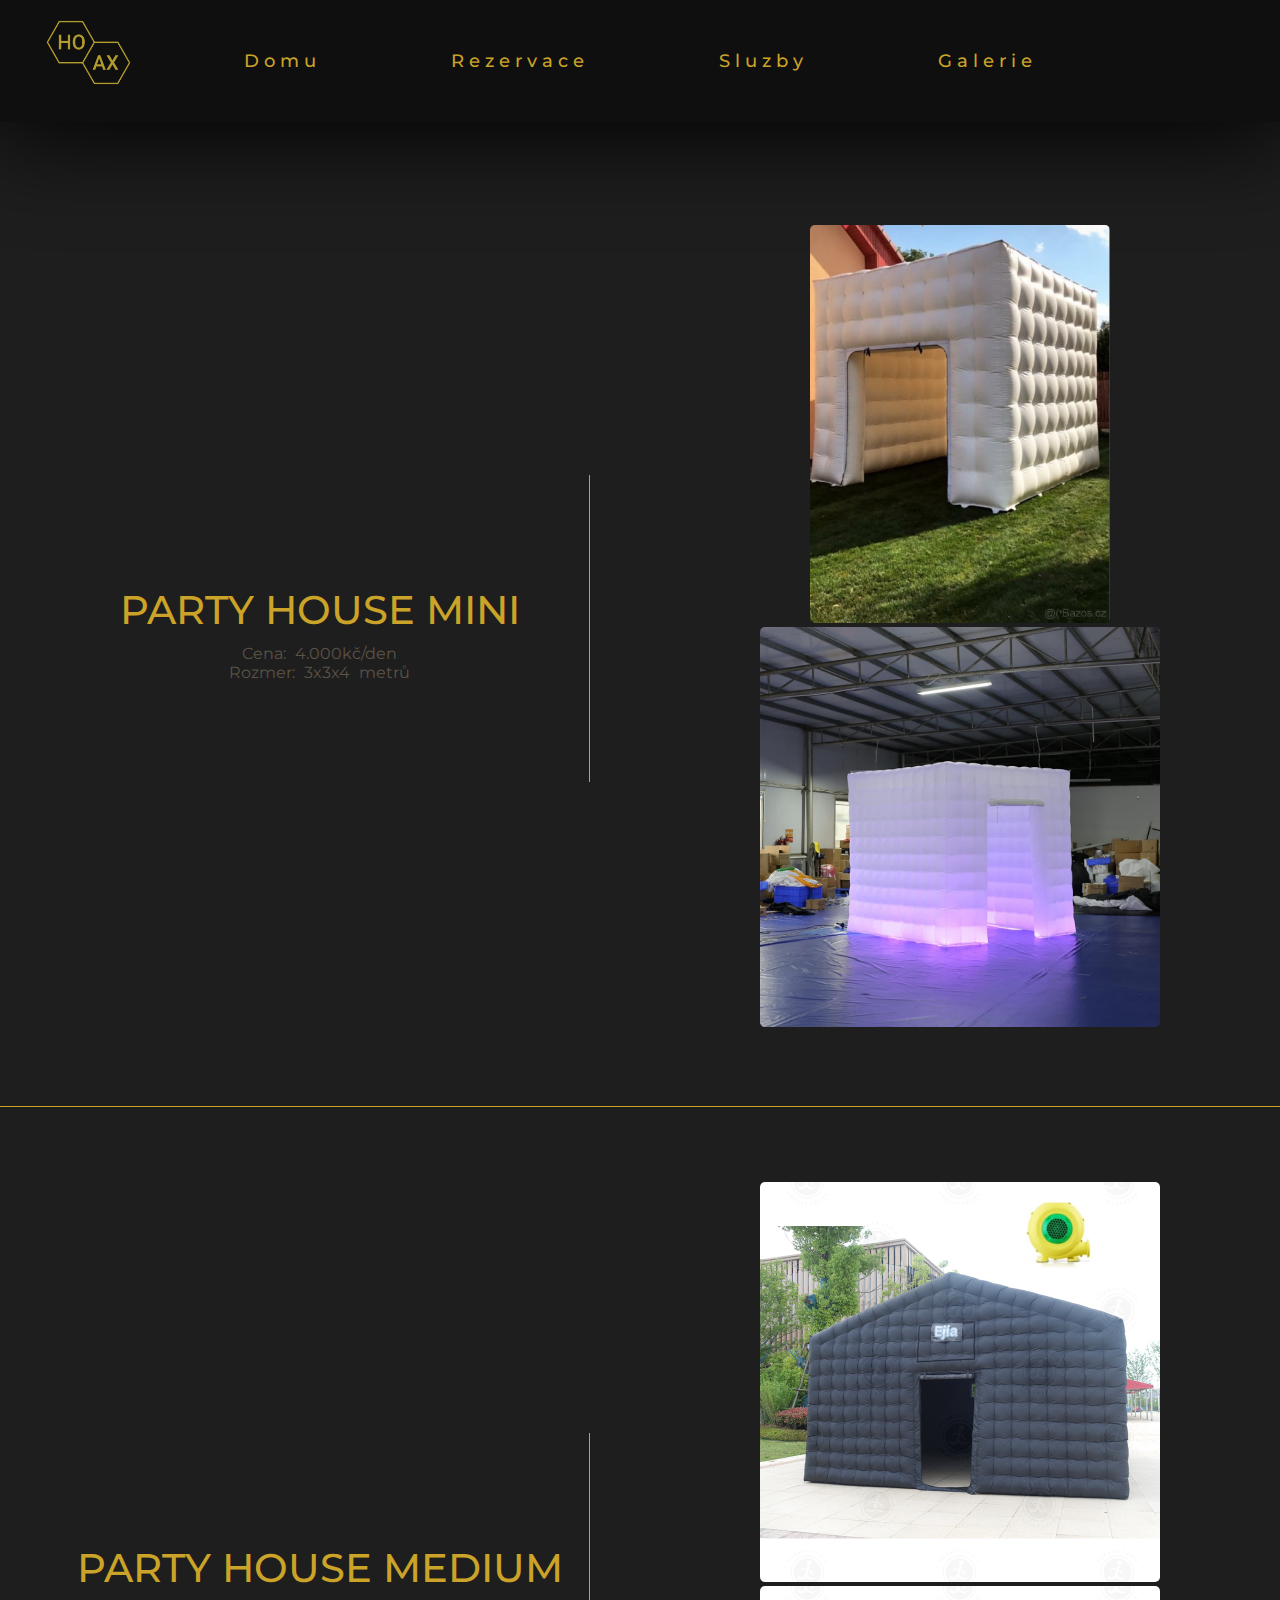
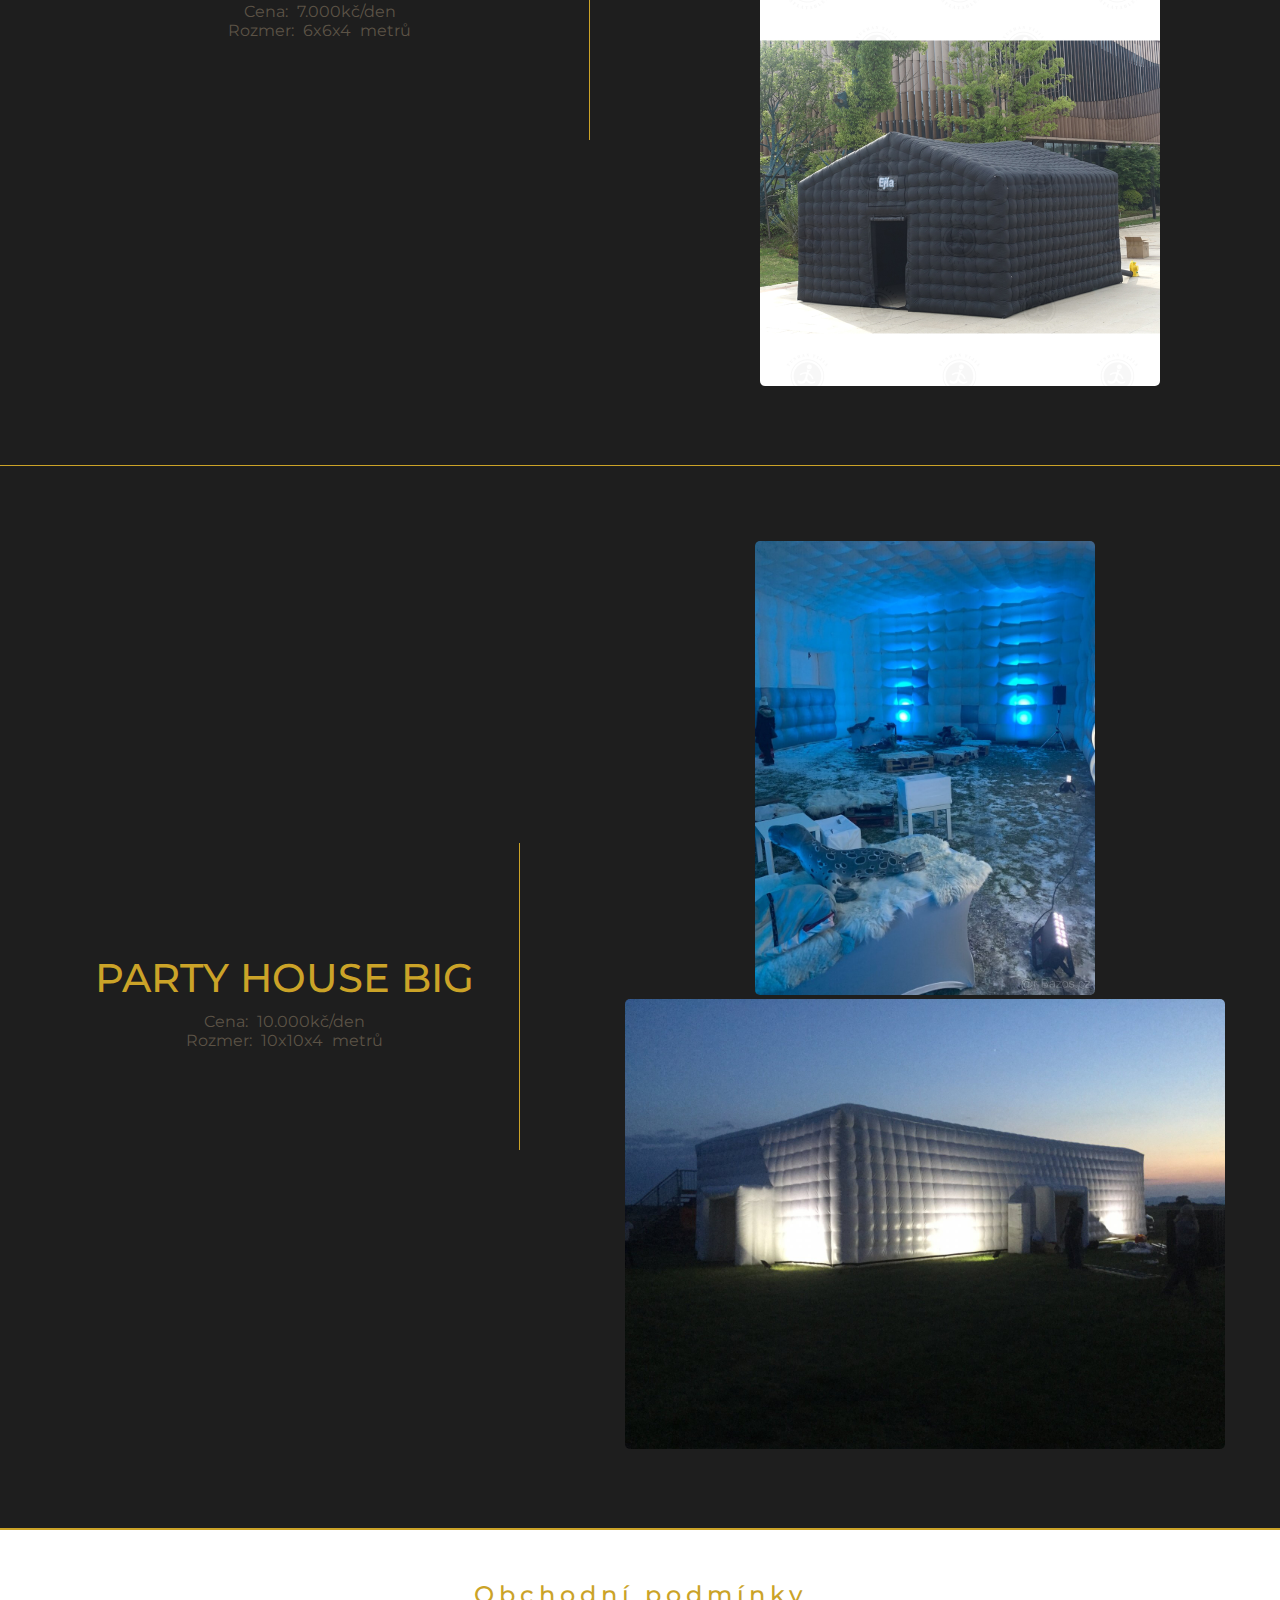
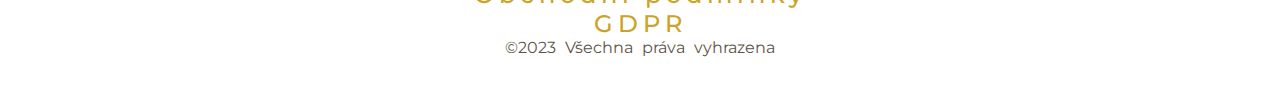
<file: galerie.html>
<!DOCTYPE html>
<html lang="en">
<head>
    <meta charset="UTF-8">
    <meta name="viewport" content="width=device-width, initial-scale=1.0">
    <link rel="icon" type="image/x-icon" href="img/hoaxlogo.png">
    <link rel="stylesheet" href="style.css">
    <link rel="preconnect" href="https://fonts.googleapis.com">
    <link rel="stylesheet" href="https://cdnjs.cloudflare.com/ajax/libs/font-awesome/6.0.0-beta3/css/all.min.css">
    <script src="https://code.jquery.com/jquery-3.6.0.min.js"></script>
    <link rel="preconnect" href="https://fonts.gstatic.com" crossorigin>
    <title>HOAX EVENTS</title>
</head>
<body>
    <header>
        <div class="navbar">
            <div class="logo">
                <img src="img/hoaxlogo.png" alt="Logo">
            </div>
            <ul class="nav-links">
                <li><a href="index.html">Domu</a></li>
                <li><a href="index.html">Rezervace</a></li>
                <li><a href="index.html">Sluzby</a></li>
                <li><a href="galerie.html">Galerie</a></li>
            </ul>
            <div class="hamburger">
                <span class="bar"></span>
                <span class="bar"></span>
                <span class="bar"></span>
            </div>
        </div>
    </header>
    <main class="main-galery-container">
        <section>
            <div class="galery-wrap">
                <h1>PARTY HOUSE MINI</h1>
                <p>Cena: 4.000kč/den</p>
                <p>Rozmer: 3x3x4 metrů</p>
            </div>
            <div class="galery-img-container">
                <img src="partyhouse/Stan 3x3 party.jpg" width="300px">
                <img src="partyhouse/Nafukovací party stan 3x3m.jpg" width="400px">
            </div>
        </section>
        <section>
            <div class="galery-wrap">
                <h1>PARTY HOUSE MEDIUM</h1>
                <p>Cena: 7.000kč/den</p>
                <p>Rozmer: 6x6x4 metrů</p>
            </div>
            <div class="galery-img-container">
                <img src="partyhouse/Party stan 6x6m.jpg" width="400px">
                <img src="partyhouse/Party stan 6x6metru.jpg" width="400px">
            </div>
        </section>
        <section>
            <div class="galery-wrap">
                <h1>PARTY HOUSE BIG</h1>
            <p>Cena: 10.000kč/den</p>
            <p>Rozmer: 10x10x4 metrů</p>
            </div>
            <div class="galery-img-container">
                <img src="partyhouse/Party stan 10x10 (3).jpg" width="340px">
                <img src="partyhouse/Party stan 10x10 (5).jpg" width="600px">
            </div>
        </section>
    </main>
    <footer class="footer">
        <div>
            <a href="obchodni_podminky.html">Obchodní podmínky</a>
            <br>
            <a href="Gdpr.html">GDPR</a>
        </div>
        <div>
            <p>&copy;2023 Všechna práva vyhrazena</p>
        </div>
    </footer>
    <script src="js.js"></script>
    </body>
</html>
</file>
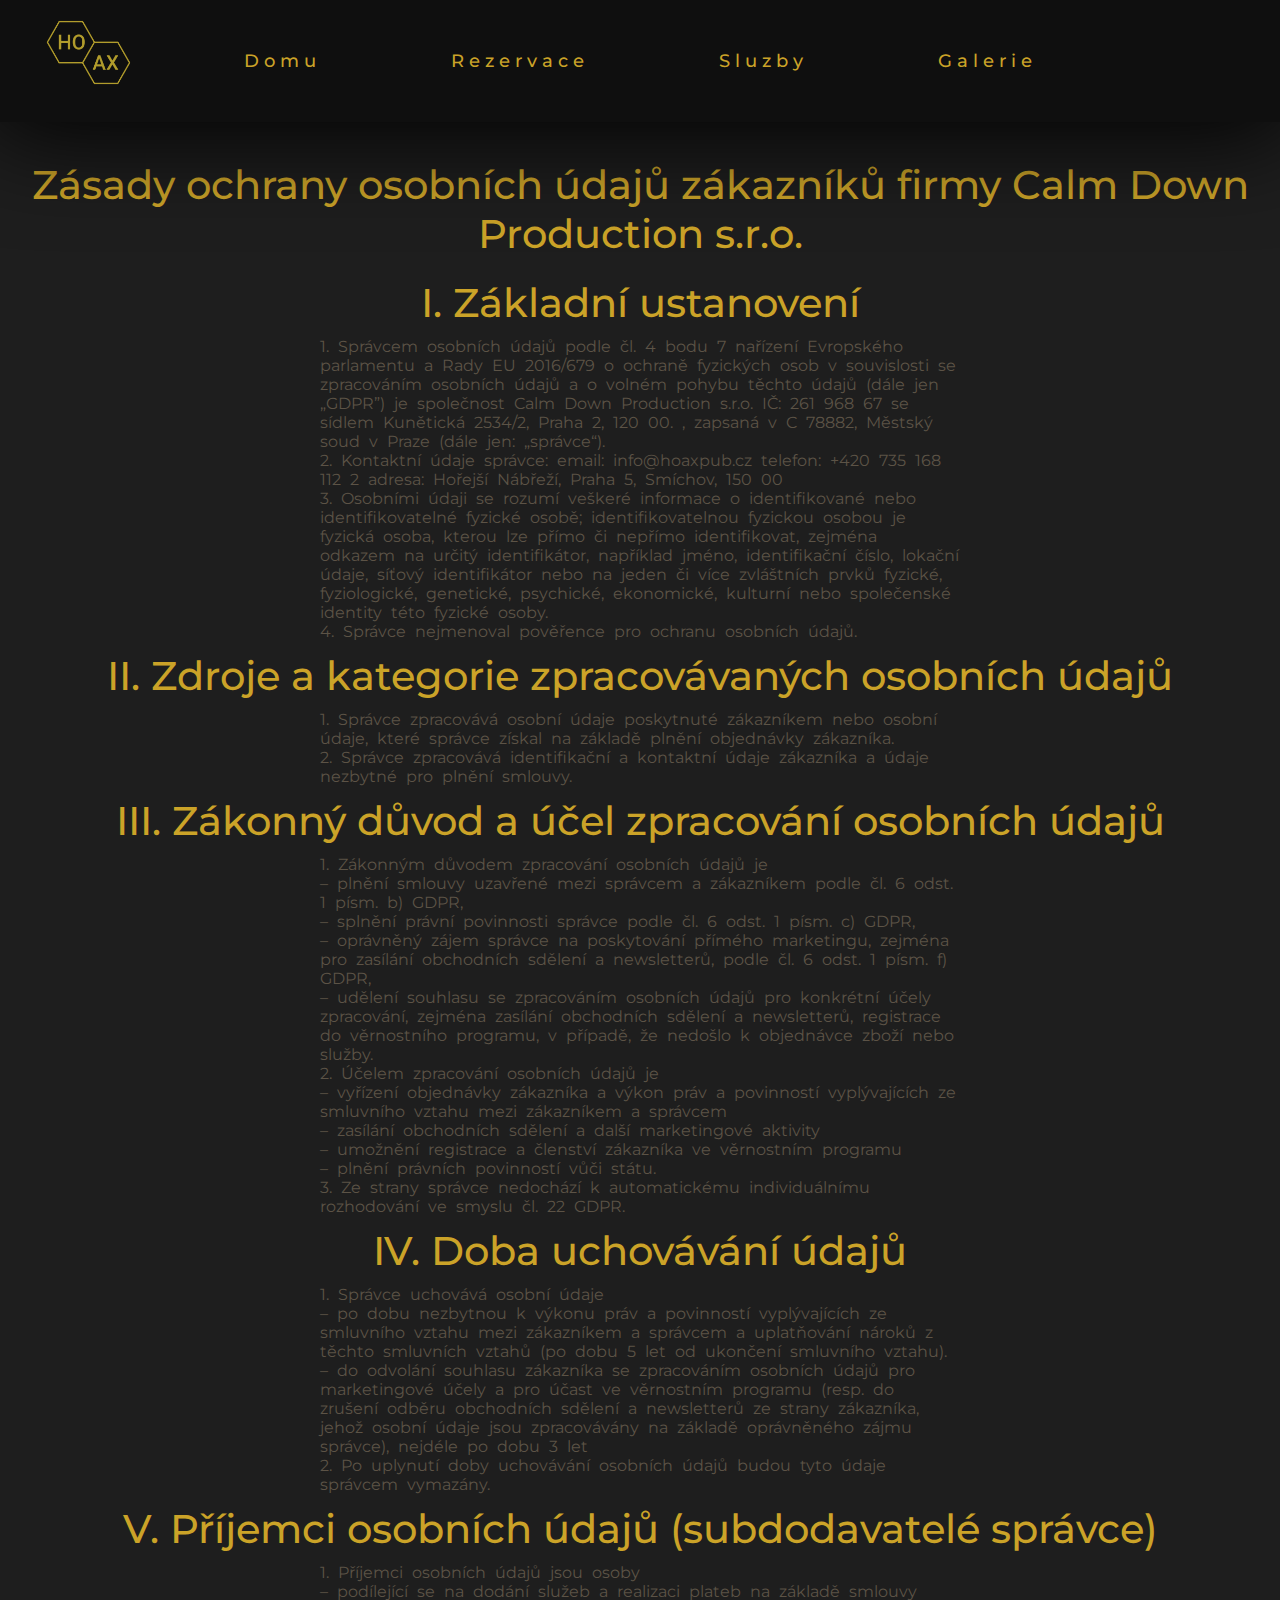
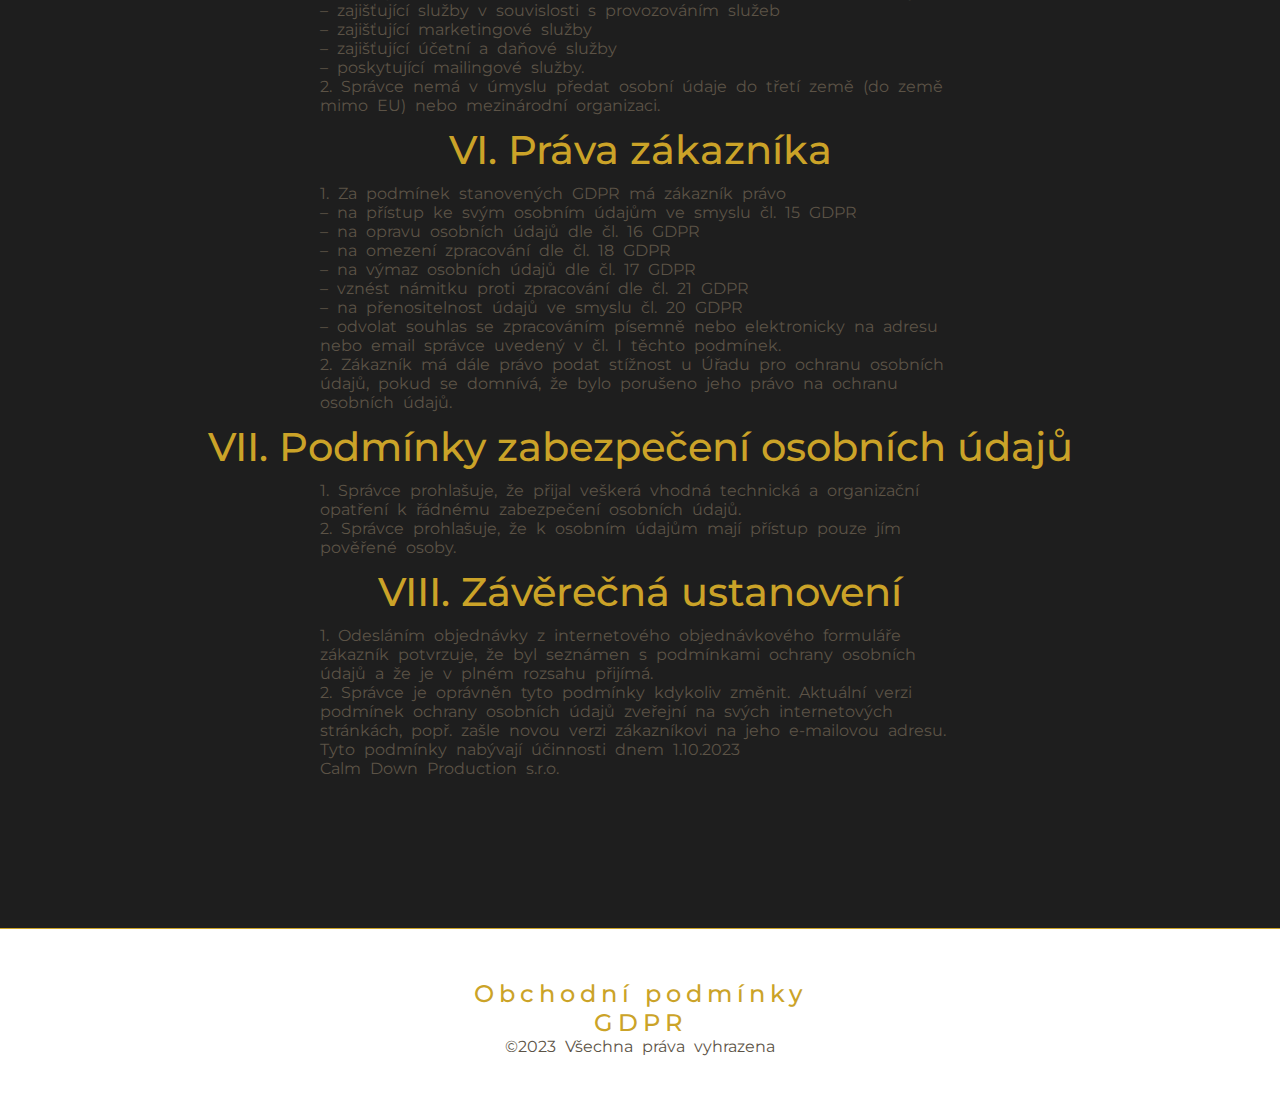
<file: gdpr.html>
<!DOCTYPE html>
<html lang="en">
<head>
    <meta charset="UTF-8">
    <meta name="viewport" content="width=device-width, initial-scale=1.0">
    <link rel="icon" type="image/x-icon" href="img/hoaxlogo.png">
    <link rel="stylesheet" href="style.css">
    <link rel="preconnect" href="https://fonts.googleapis.com">
    <link rel="stylesheet" href="https://cdnjs.cloudflare.com/ajax/libs/font-awesome/6.0.0-beta3/css/all.min.css">
    <script src="https://code.jquery.com/jquery-3.6.0.min.js"></script>
    <link rel="preconnect" href="https://fonts.gstatic.com" crossorigin>
    <title>HOAX EVENTS</title>
</head>
<body>
    <header>
        <div class="navbar">
            <div class="logo">
                <img src="img/hoaxlogo.png" alt="Logo">
            </div>
            <ul class="nav-links">
                <li><a href="index.html">Domu</a></li>
                <li><a href="#kontakt">Rezervace</a></li>
                <li><a href="#sluzba">Sluzby</a></li>
                <li><a href="galerie.html">Galerie</a></li>
            </ul>
            <div class="hamburger">
                <span class="bar"></span>
                <span class="bar"></span>
                <span class="bar"></span>
            </div>
        </div>
    </header>
    <main class="obchodni_podminky-container">
        <h1>Zásady ochrany osobních údajů zákazníků firmy Calm Down Production s.r.o.</h1>

        <section>
            <h1>I. Základní ustanovení</h1>
        <div class="obchodni_podminky-article">
            <p>1. Správcem osobních údajů podle čl. 4 bodu 7 nařízení Evropského parlamentu a Rady EU 2016/679 o
                ochraně fyzických osob v souvislosti se zpracováním osobních údajů a o volném pohybu těchto údajů
                (dále jen „GDPR”) je společnost Calm Down Production s.r.o. IČ: 261 968 67 se sídlem Kunětická
                2534/2, Praha 2, 120 00. , zapsaná v C 78882, Městský soud v Praze (dále jen: „správce“).</p>
            <p>2. Kontaktní údaje správce:
                email: info@hoaxpub.cz
                telefon: +420 735 168 112
                2 adresa: Hořejší Nábřeží, Praha 5, Smíchov, 150 00</p>
            <p>3. Osobními údaji se rozumí veškeré informace o identifikované nebo identifikovatelné fyzické osobě;
                identifikovatelnou fyzickou osobou je fyzická osoba, kterou lze přímo či nepřímo identifikovat,
                zejména odkazem na určitý identifikátor, například jméno, identifikační číslo, lokační údaje, síťový
                identifikátor nebo na jeden či více zvláštních prvků fyzické, fyziologické, genetické, psychické,
                ekonomické, kulturní nebo společenské identity této fyzické osoby.</p>
            <p>4. Správce nejmenoval pověřence pro ochranu osobních údajů.</p>
        </div>
        </section>
        <section>
            <h1>II. Zdroje a kategorie zpracovávaných osobních údajů</h1>
            <div class="obchodni_podminky-article">
                <p>1. Správce zpracovává osobní údaje poskytnuté zákazníkem nebo osobní údaje, které správce získal na
                    základě plnění objednávky zákazníka.</p>
                <p>2. Správce zpracovává identifikační a kontaktní údaje zákazníka a údaje nezbytné pro plnění smlouvy.</p>

            </div>
        </section>
        <section>
            <h1>III. Zákonný důvod a účel zpracování osobních údajů</h1>
            <div class="obchodni_podminky-article">
                <p>1. Zákonným důvodem zpracování osobních údajů je</p>
                <div>
                    <ul><li><p>– plnění smlouvy uzavřené mezi správcem a zákazníkem podle čl. 6 odst. 1 písm. b) GDPR,</p></li>
                        <li><p>– splnění právní povinnosti správce podle čl. 6 odst. 1 písm. c) GDPR,</p></li>
                        <li><p>– oprávněný zájem správce na poskytování přímého marketingu, zejména pro zasílání obchodních sdělení a newsletterů, podle čl. 6 odst. 1 písm. f) GDPR,</p></li>
                        <li><p>– udělení souhlasu se zpracováním osobních údajů pro konkrétní účely zpracování, zejména
                            zasílání obchodních sdělení a newsletterů, registrace do věrnostního programu, v případě, že
                            nedošlo k objednávce zboží nebo služby.</p></li>
                    </ul>
                </div>
                <p>2. Účelem zpracování osobních údajů je</p>
                <div>
                    <ul>
                        <li><p>– vyřízení objednávky zákazníka a výkon práv a povinností vyplývajících ze smluvního
                            vztahu mezi zákazníkem a správcem</p></li>
                        <li><p>– zasílání obchodních sdělení a další marketingové aktivity</p></li>
                        <li><p>– umožnění registrace a členství zákazníka ve věrnostním programu</p></li>
                        <li><p>– plnění právních povinností vůči státu.</p></li>
                    </ul>
                </div>
                <p>3. Ze strany správce nedochází k automatickému individuálnímu rozhodování ve smyslu čl. 22
                    GDPR.</p>
            </div>
        </section>
        <section>
            <h1>IV. Doba uchovávání údajů</h1>
            <div class="obchodni_podminky-article">
                <p>1. Správce uchovává osobní údaje</p>
                <div>
                    <ul>
                        <li><p>– po dobu nezbytnou k výkonu práv a povinností vyplývajících ze smluvního vztahu mezi
                            zákazníkem a správcem a uplatňování nároků z těchto smluvních vztahů (po dobu 5 let od
                            ukončení smluvního vztahu).</p></li>
                        <li><p>– do odvolání souhlasu zákazníka se zpracováním osobních údajů pro marketingové
                            účely a pro účast ve věrnostním programu (resp. do zrušení odběru obchodních
                            sdělení a newsletterů ze strany zákazníka, jehož osobní údaje jsou zpracovávány
                            na základě oprávněného zájmu správce), nejdéle po dobu 3 let</p></li>
                    </ul>
                </div>
                <p>2. Po uplynutí doby uchovávání osobních údajů budou tyto údaje správcem vymazány.</p>
            </div>
        </section>
        <section>
            <h1>V. Příjemci osobních údajů (subdodavatelé správce)</h1>
            <div class="obchodni_podminky-article">
                <p>1. Příjemci osobních údajů jsou osoby</p>
                <div >
                    <ul>
                        <li><p>– podílející se na dodání služeb a realizaci plateb na základě smlouvy</p></li>
                        <li><p>– zajišťující služby v souvislosti s provozováním služeb</p></li>
                        <li><p>– zajišťující marketingové služby</p></li>
                        <li><p>– zajišťující účetní a daňové služby</p></li>
                        <li><p>– poskytující mailingové služby.</p></li>
                    </ul>
                </div>
                <p>2. Správce nemá v úmyslu předat osobní údaje do třetí země (do země mimo EU) nebo
                    mezinárodní organizaci.</p>
            </div>
        </section>
        <section>
            <h1>VI. Práva zákazníka</h1>
            <div class="obchodni_podminky-article">
                <p>1. Za podmínek stanovených GDPR má zákazník právo</p>
                <div>
                    <ul>
                        <li><p>– na přístup ke svým osobním údajům ve smyslu čl. 15 GDPR</p></li>
                        <li><p>– na opravu osobních údajů dle čl. 16 GDPR</p></li>
                        <li><p>– na omezení zpracování dle čl. 18 GDPR</p></li>
                        <li><p>– na výmaz osobních údajů dle čl. 17 GDPR</p></li>
                        <li><p>– vznést námitku proti zpracování dle čl. 21 GDPR</p></li>
                        <li><p>– na přenositelnost údajů ve smyslu čl. 20 GDPR</p></li>
                        <li><p>– odvolat souhlas se zpracováním písemně nebo elektronicky na adresu nebo email
                            správce uvedený v čl. I těchto podmínek.</p></li>
                    </ul>
                </div>
                <p>2. Zákazník má dále právo podat stížnost u Úřadu pro ochranu osobních údajů, pokud se domnívá, že
                    bylo porušeno jeho právo na ochranu osobních údajů.</p>
            </div>
        </section>
        <section>
            <h1>VII. Podmínky zabezpečení osobních údajů</h1>
            <div class="obchodni_podminky-article">
                <p>1. Správce prohlašuje, že přijal veškerá vhodná technická a organizační opatření k řádnému
                    zabezpečení osobních údajů.</p>
                <p>2. Správce prohlašuje, že k osobním údajům mají přístup pouze jím pověřené osoby.</p>
            </div>
        </section>
        <section>
            <h1>VIII. Závěrečná ustanovení</h1>
            <div class="obchodni_podminky-article">
                <p>1. Odesláním objednávky z internetového objednávkového formuláře zákazník potvrzuje, že byl
                    seznámen s podmínkami ochrany osobních údajů a že je v plném rozsahu přijímá.</p>
                <p>2. Správce je oprávněn tyto podmínky kdykoliv změnit. Aktuální verzi podmínek ochrany
                    osobních údajů zveřejní na svých internetových stránkách, popř. zašle novou verzi zákazníkovi na jeho
                    e-mailovou adresu.</p>
            </div>
        </section>
        <section>
            <div class="obchodni_podminky-article">
                <p>Tyto podmínky nabývají účinnosti dnem 1.10.2023</p>
                <p>Calm Down Production s.r.o.</p>
            </div>
        </section>
    </main>
    <footer class="footer">
        <div>
            <a href="obchodni_podminky.html">Obchodní podmínky</a>
            <br>
            <a href="Gdpr.html">GDPR</a>
        </div>
        <div>
            <p>&copy;2023 Všechna práva vyhrazena</p>
        </div>
    </footer>
    <script src="js.js"></script>
    </body>
</html>
</file>
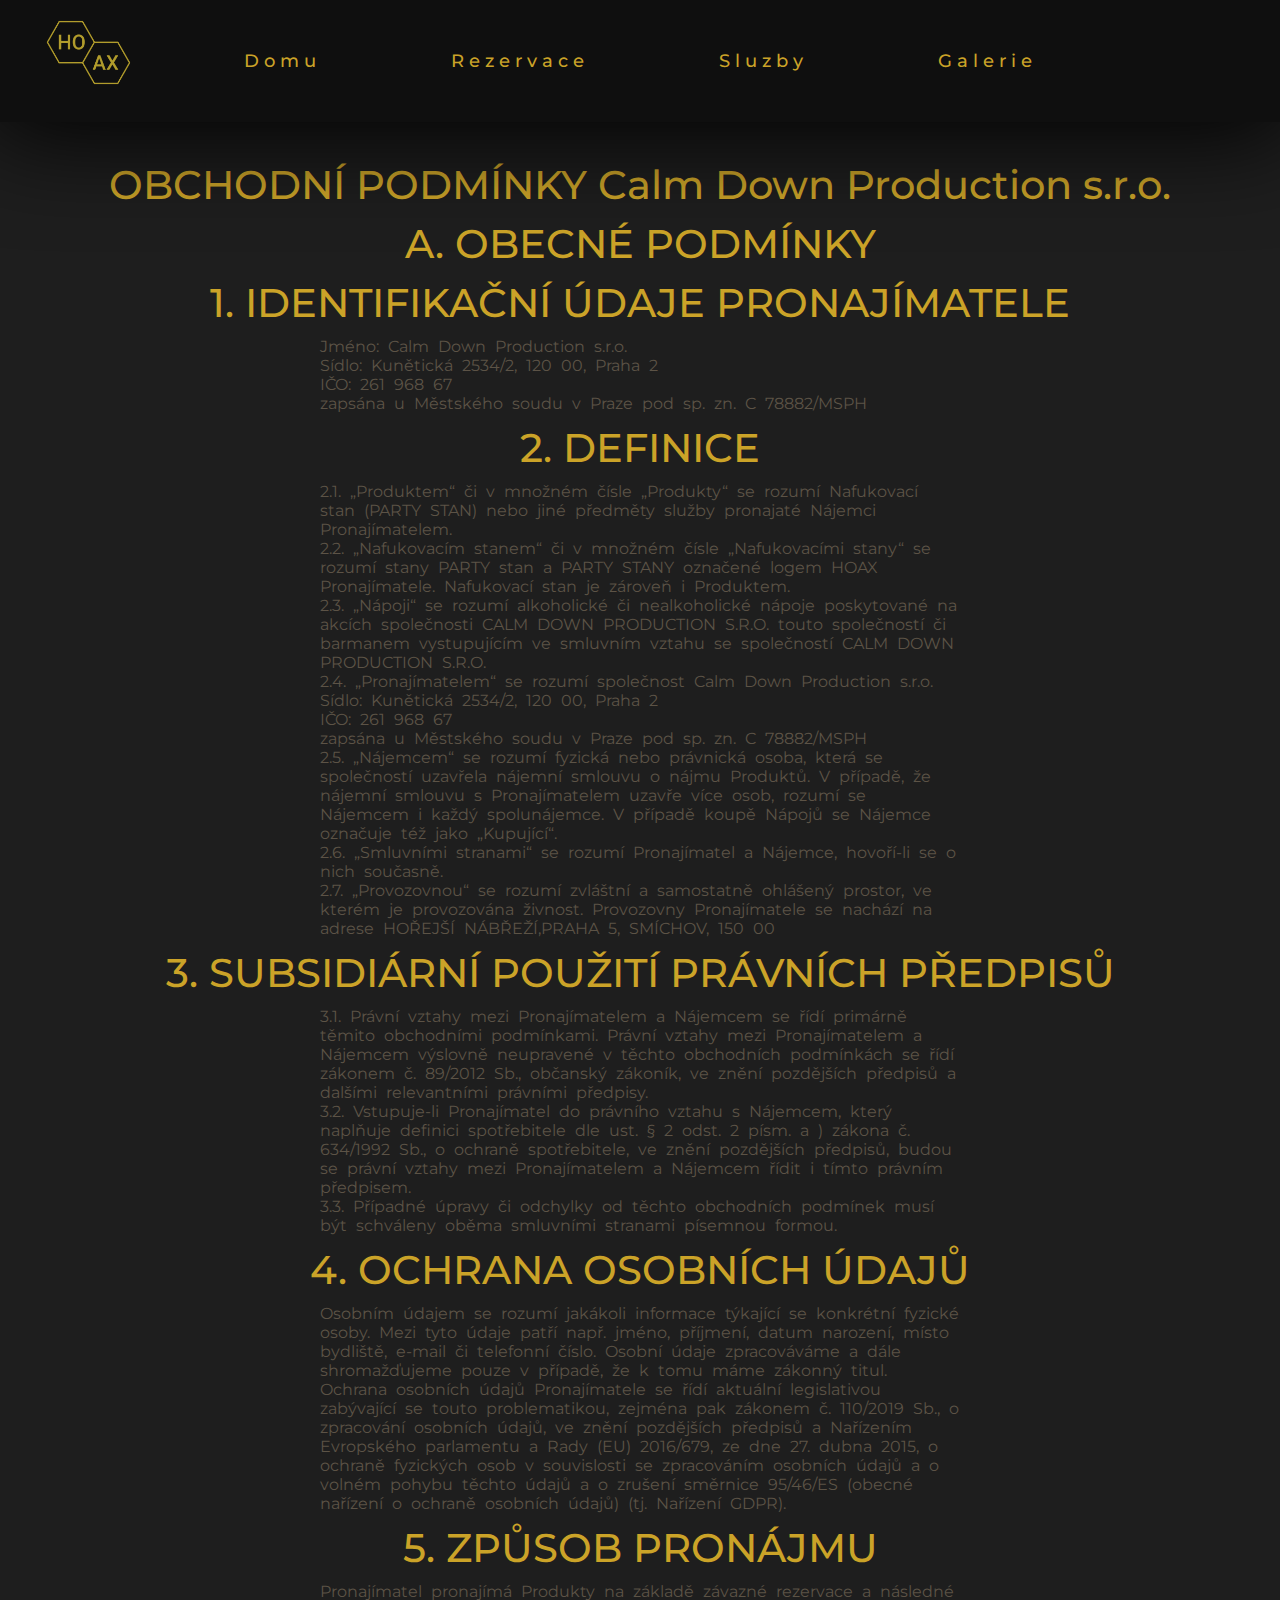
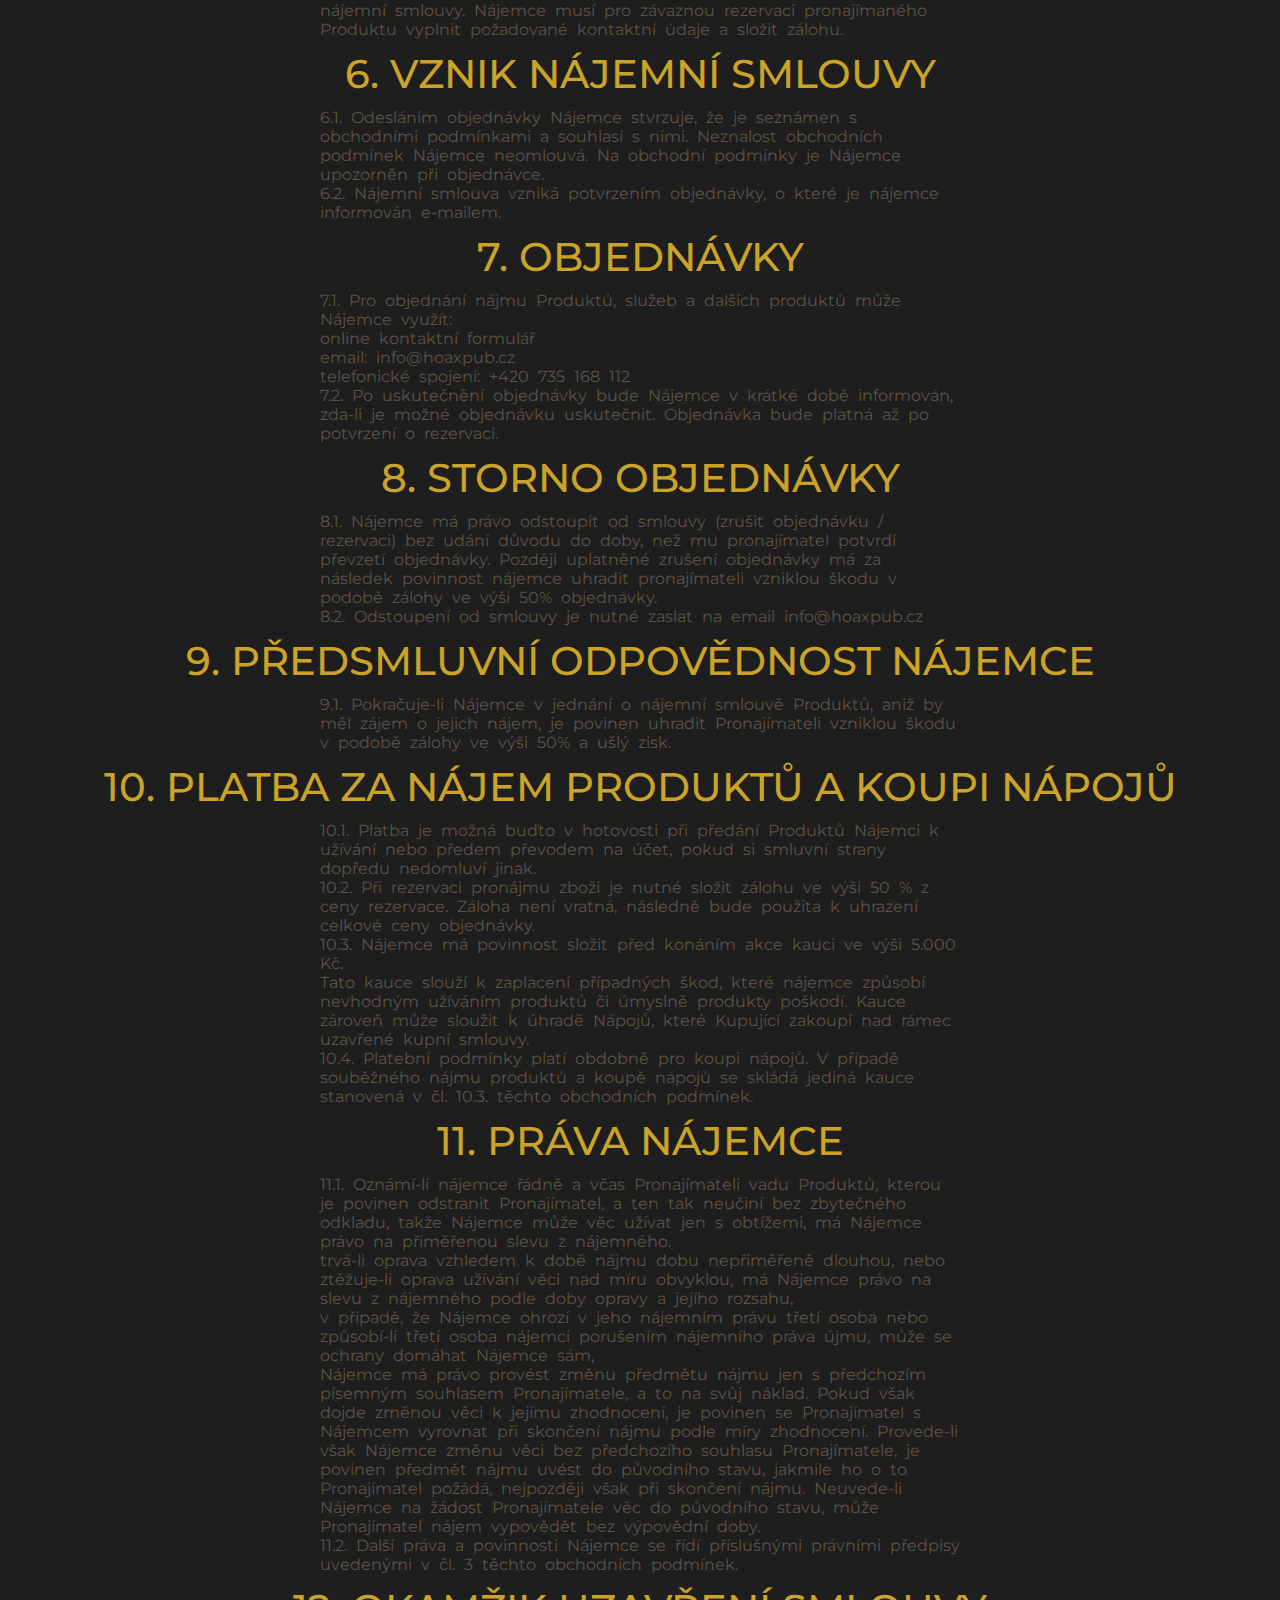
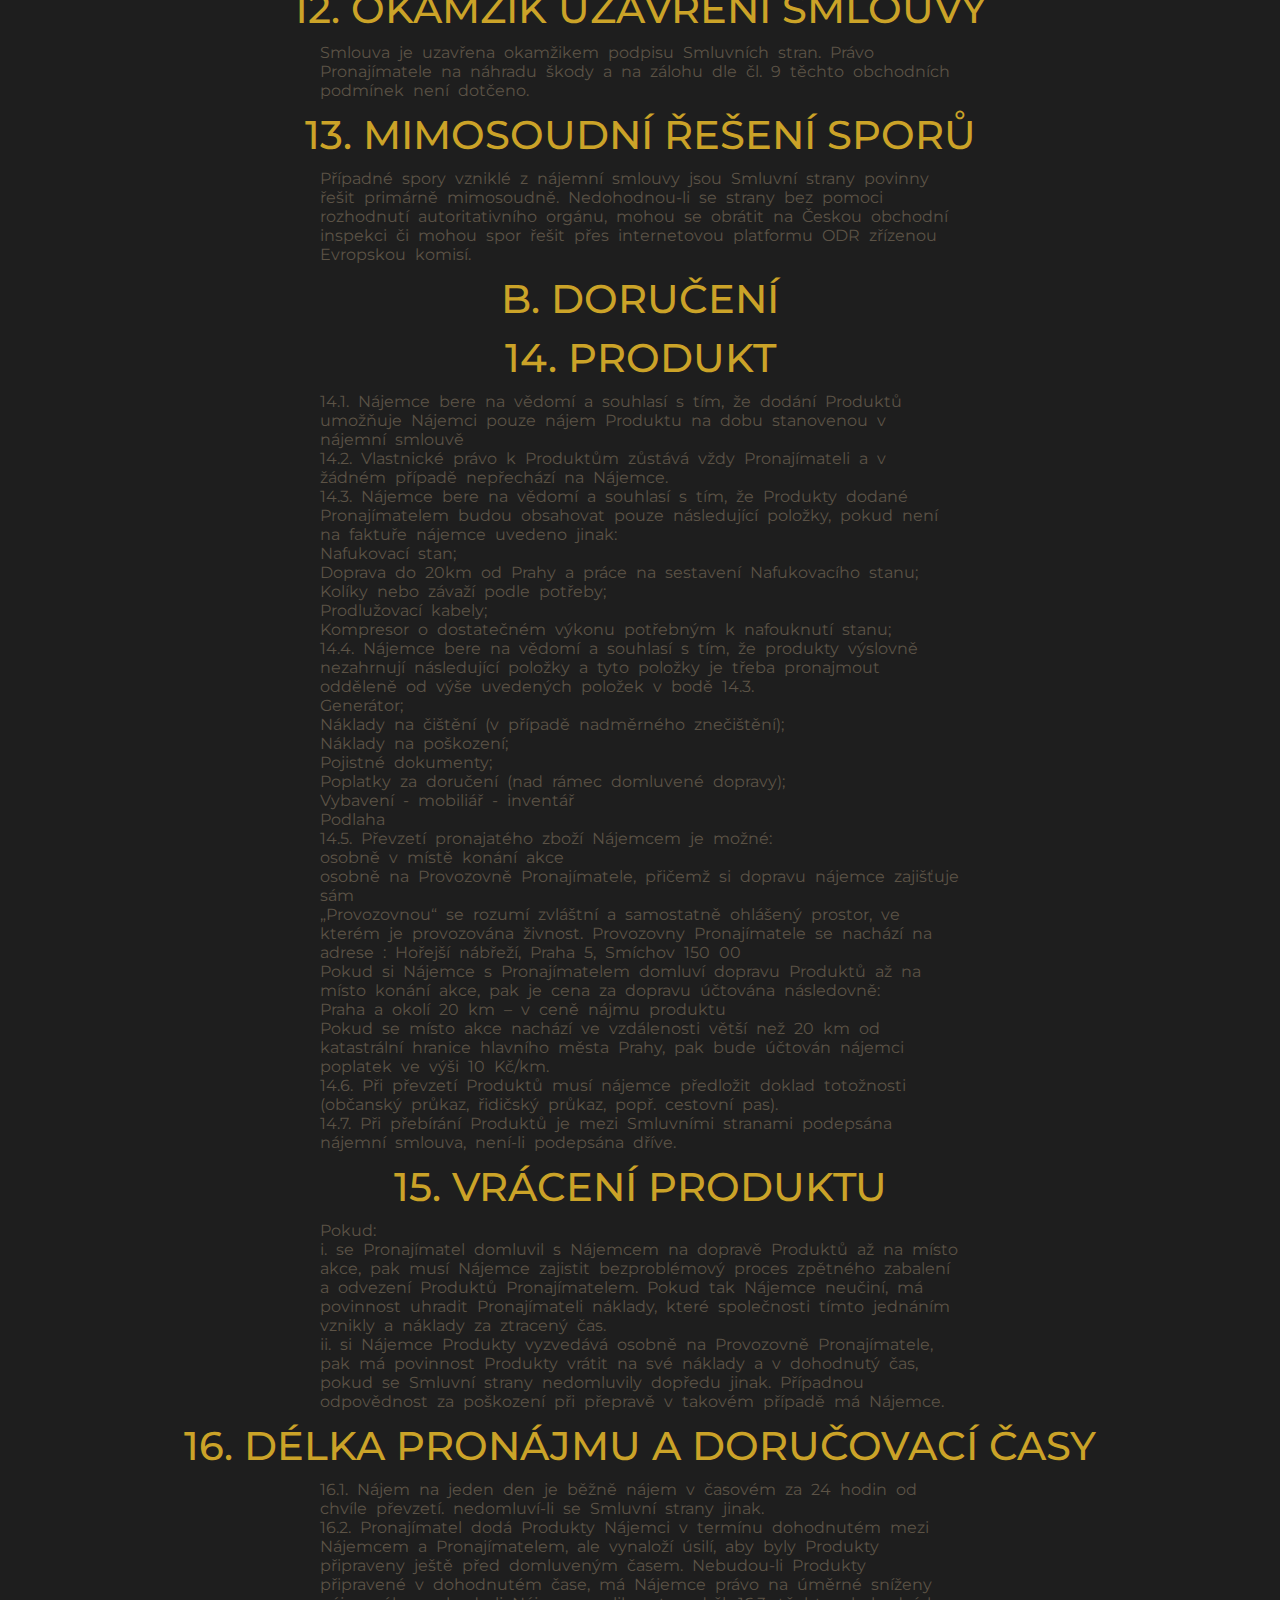
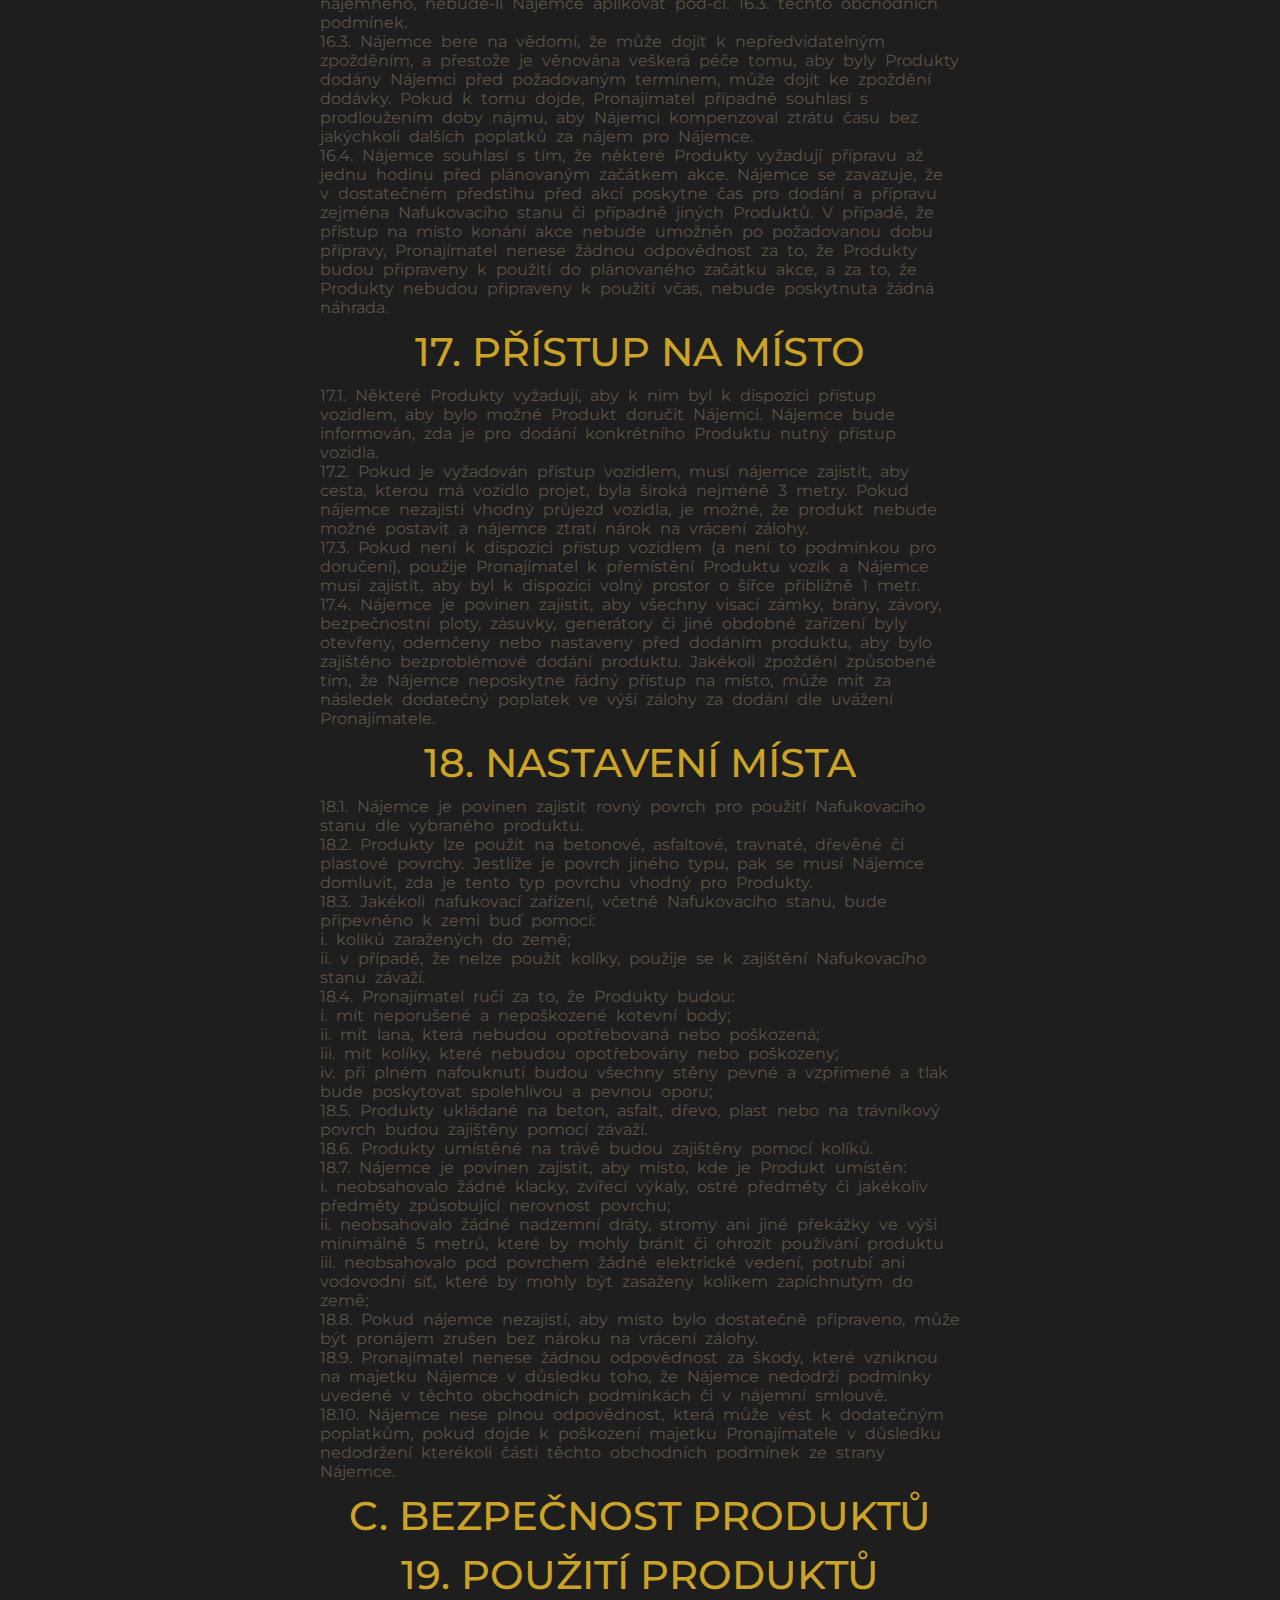
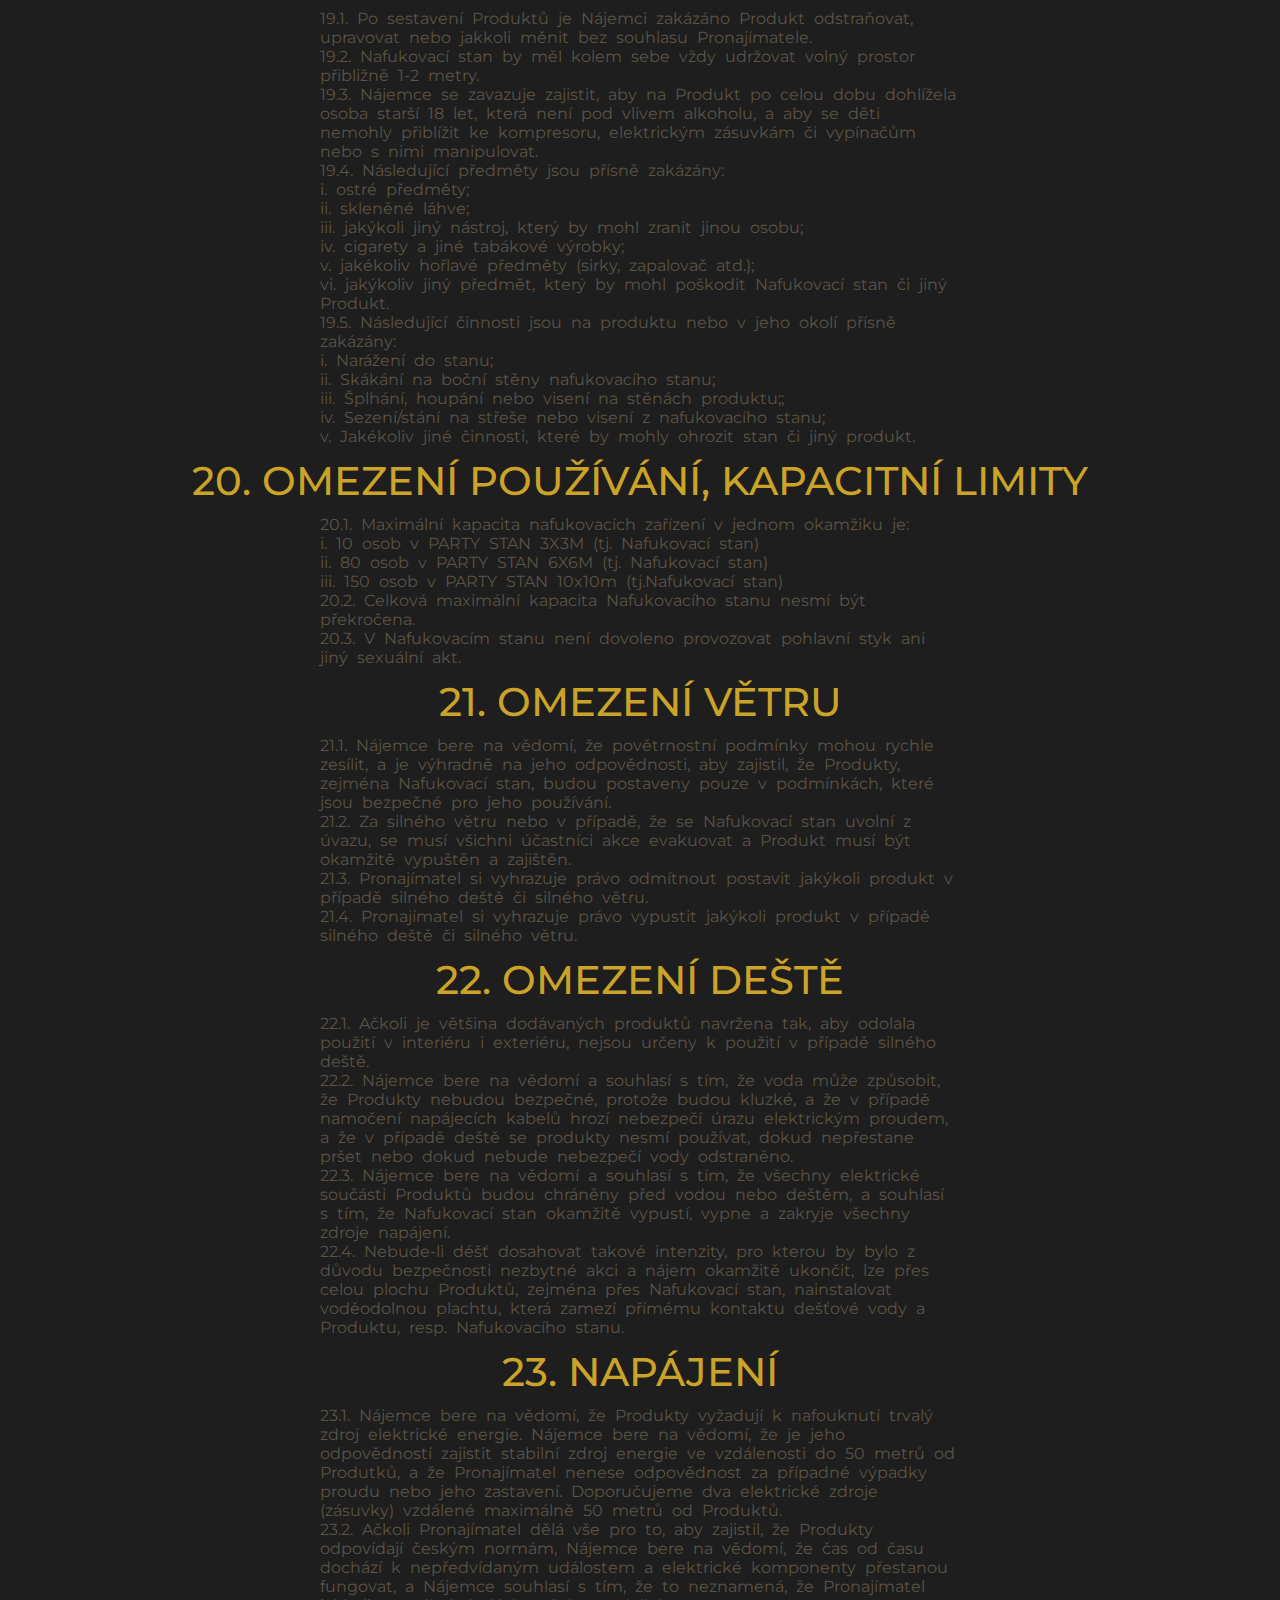
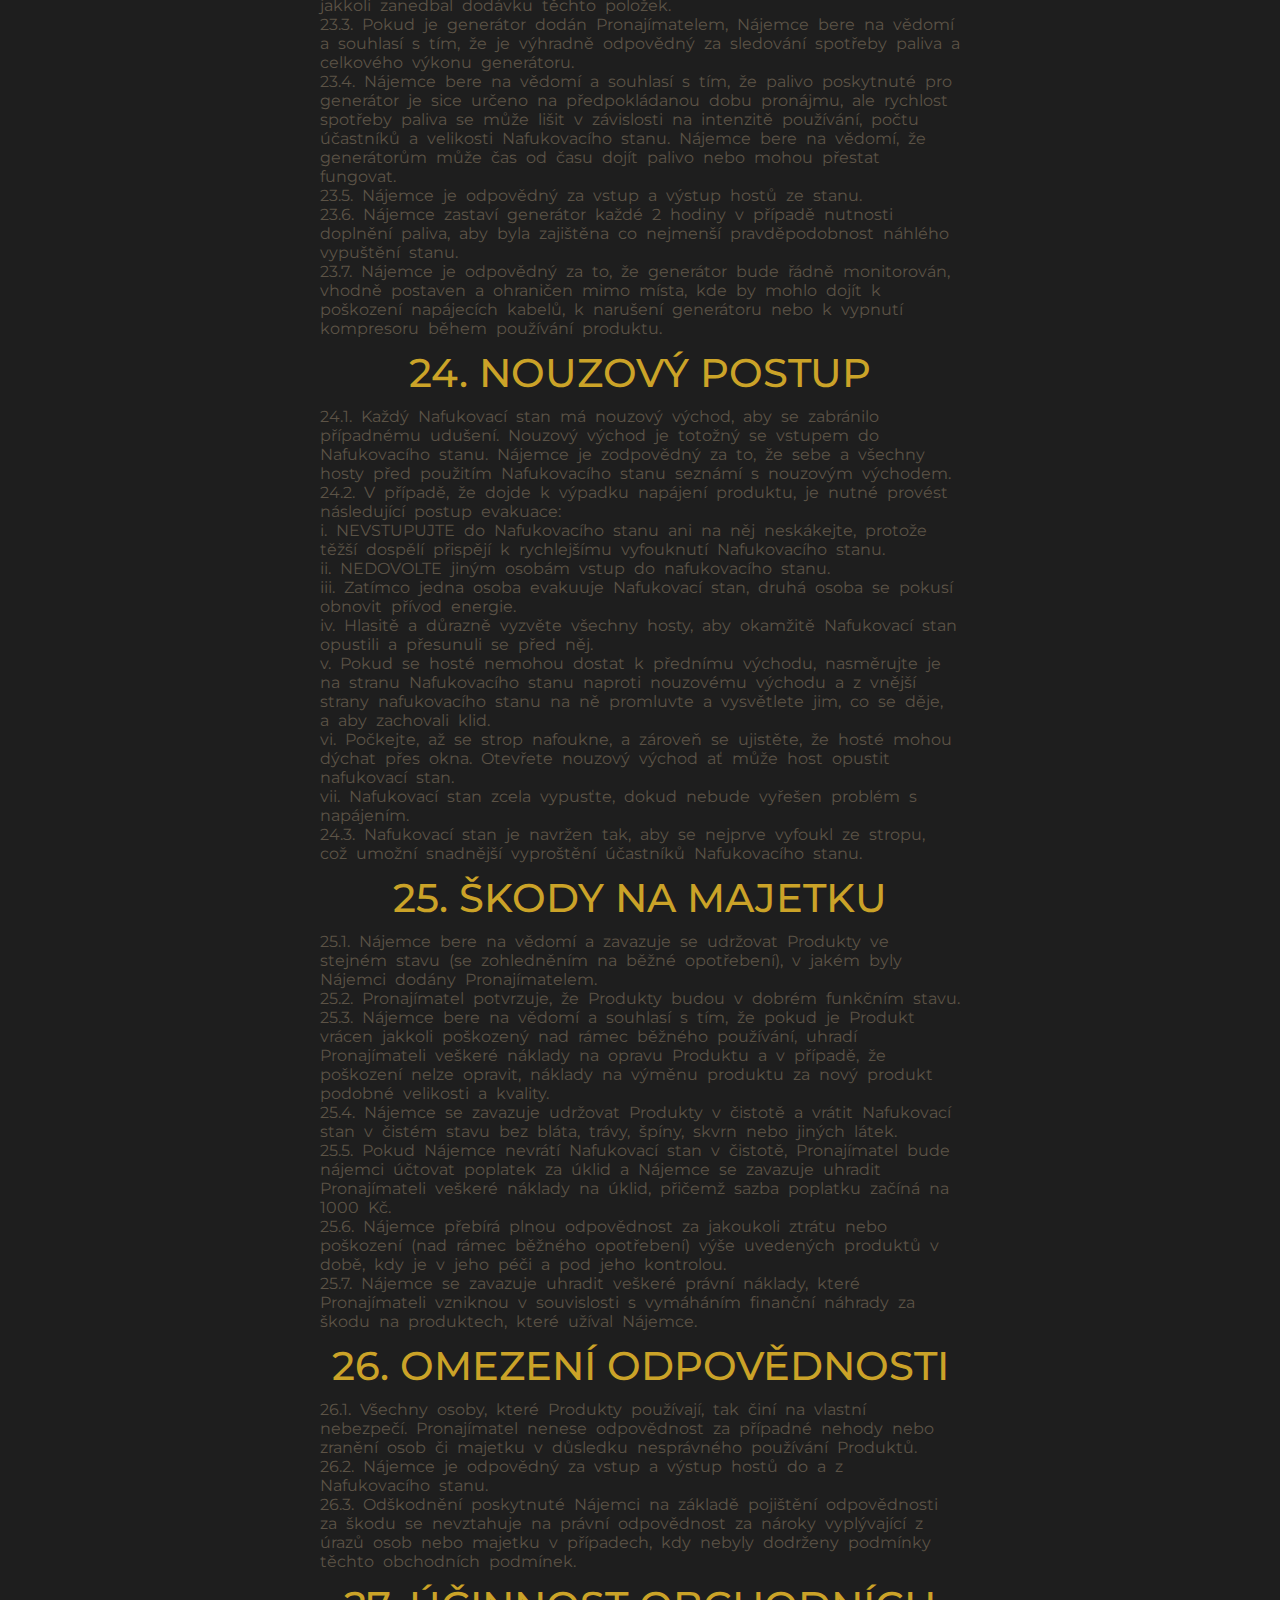
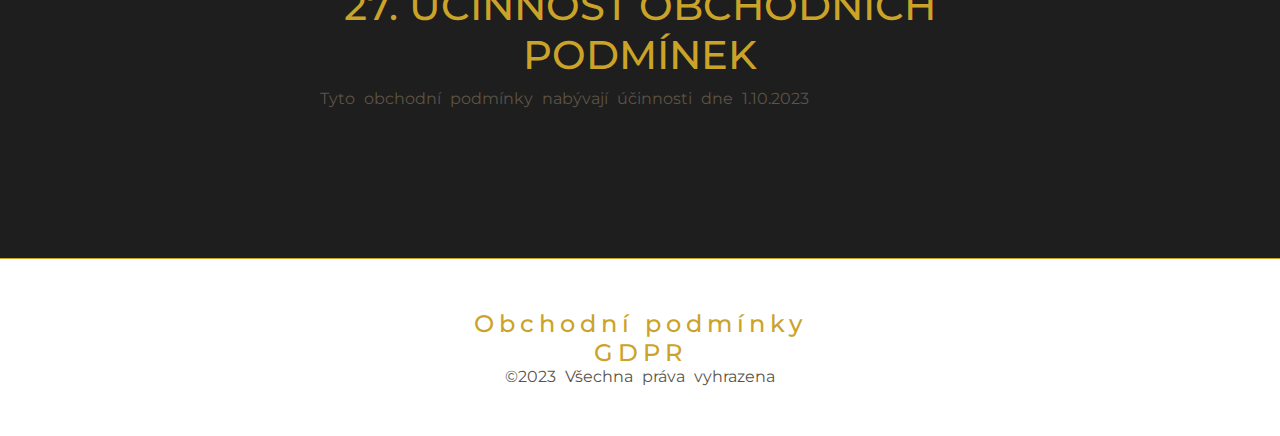
<file: obchodni_podminky.html>
<!DOCTYPE html>
<html lang="en">
<head>
    <meta charset="UTF-8">
    <meta name="viewport" content="width=device-width, initial-scale=1.0">
    <link rel="icon" type="image/x-icon" href="img/hoaxlogo.png">
    <link rel="stylesheet" href="style.css">
    <link rel="preconnect" href="https://fonts.googleapis.com">
    <link rel="stylesheet" href="https://cdnjs.cloudflare.com/ajax/libs/font-awesome/6.0.0-beta3/css/all.min.css">
    <script src="https://code.jquery.com/jquery-3.6.0.min.js"></script>
    <link rel="preconnect" href="https://fonts.gstatic.com" crossorigin>
    <title>HOAX EVENTS</title>
</head>
<body>
    <header>
        <div class="navbar">
            <div class="logo">
                <img src="img/hoaxlogo.png" alt="Logo">
            </div>
            <ul class="nav-links">
                <li><a href="index.html">Domu</a></li>
                <li><a href="#kontakt">Rezervace</a></li>
                <li><a href="#sluzba">Sluzby</a></li>
                <li><a href="galerie.html">Galerie</a></li>
            </ul>
            <div class="hamburger">
                <span class="bar"></span>
                <span class="bar"></span>
                <span class="bar"></span>
            </div>
        </div>
    </header>
    <main class="obchodni_podminky-container">
        <div>
            <h1>OBCHODNÍ PODMÍNKY Calm Down Production s.r.o.</h1>
            <h1>A. OBECNÉ PODMÍNKY</h1>
        <section>
            <h1>1. IDENTIFIKAČNÍ ÚDAJE PRONAJÍMATELE</h1>
            <div class="obchodni_podminky-article">
                <p>Jméno: Calm Down Production s.r.o.</p>
                <p>Sídlo: Kunětická 2534/2, 120 00, Praha 2</p>
                <p>IČO: 261 968 67</p>
                <p>zapsána u Městského soudu v Praze pod sp. zn. C 78882/MSPH</p>
            </div>
        </section>
        <section>
            <h1>2. DEFINICE</h1>
            <div class="obchodni_podminky-article">
                <p>2.1. „Produktem“ či v množném čísle „Produkty“ se rozumí Nafukovací stan (PARTY STAN)
                    nebo jiné předměty služby pronajaté Nájemci Pronajímatelem.</p>
                <p>2.2. „Nafukovacím stanem“ či v množném čísle „Nafukovacími stany“ se rozumí stany
                    PARTY stan a PARTY STANY označené logem HOAX Pronajímatele. Nafukovací stan je zároveň i
                    Produktem.</p>
                <p>2.3. „Nápoji“ se rozumí alkoholické či nealkoholické nápoje poskytované na akcích společnosti CALM
                        DOWN PRODUCTION S.R.O. touto společností či barmanem vystupujícím ve smluvním vztahu se
                        společností CALM DOWN PRODUCTION S.R.O.</p>
                <div>
                    <p>2.4. „Pronajímatelem“ se rozumí společnost Calm Down Production s.r.o. Sídlo: Kunětická 2534/2, 120 00, Praha 2</p>
                    <p>IČO: 261 968 67</p>
                    <p>zapsána u Městského soudu v Praze pod sp. zn. C 78882/MSPH</p>
                </div>
                <p>2.5. „Nájemcem“ se rozumí fyzická nebo právnická osoba, která se společností uzavřela nájemní
                    smlouvu o nájmu Produktů. V případě, že nájemní smlouvu s Pronajímatelem uzavře více osob, rozumí
                    se Nájemcem i každý spolunájemce. V případě koupě Nápojů se Nájemce označuje též jako „Kupující“.</p>
                <p>2.6. „Smluvními stranami“ se rozumí Pronajímatel a Nájemce, hovoří-li se o nich současně.</p>
                <p>2.7. „Provozovnou“ se rozumí zvláštní a samostatně ohlášený prostor, ve kterém je provozována
                    živnost. Provozovny Pronajímatele se nachází na adrese HOŘEJŠÍ NÁBŘEŽÍ,PRAHA 5, SMÍCHOV,
                    150 00</p>
            </div>
        </section>
        <section>
            <h1>3. SUBSIDIÁRNÍ POUŽITÍ PRÁVNÍCH PŘEDPISŮ</h1>
            <div class="obchodni_podminky-article">
                <p>3.1. Právní vztahy mezi Pronajímatelem a Nájemcem se řídí primárně těmito obchodními podmínkami.

                    Právní vztahy mezi Pronajímatelem a Nájemcem výslovně neupravené v těchto obchodních podmínkách
                    se řídí zákonem č. 89/2012 Sb., občanský zákoník, ve znění pozdějších předpisů a dalšími relevantními
                    právními předpisy.</p>
                <p>3.2. Vstupuje-li Pronajímatel do právního vztahu s Nájemcem, který naplňuje definici spotřebitele dle
                    ust. § 2 odst. 2 písm. a ) zákona č. 634/1992 Sb., o ochraně spotřebitele, ve znění pozdějších předpisů,
                    budou se právní vztahy mezi Pronajímatelem a Nájemcem řídit i tímto právním předpisem.</p>
                <p>3.3. Případné úpravy či odchylky od těchto obchodních podmínek musí být schváleny oběma smluvními
                    stranami písemnou formou.</p>
                </div>
        </section>
        <section>
            <h1>4. OCHRANA OSOBNÍCH ÚDAJŮ</h1>
            <div class="obchodni_podminky-article">
                <p>Osobním údajem se rozumí jakákoli informace týkající se konkrétní fyzické osoby. Mezi tyto údaje patří
                    např. jméno, příjmení, datum narození, místo bydliště, e-mail či telefonní číslo. Osobní údaje
                    zpracováváme a dále shromažďujeme pouze v případě, že k tomu máme zákonný titul.
                    Ochrana osobních údajů Pronajímatele se řídí aktuální legislativou zabývající se touto problematikou,
                    zejména pak zákonem č. 110/2019 Sb., o zpracování osobních údajů, ve znění pozdějších předpisů a
                    Nařízením Evropského parlamentu a Rady (EU) 2016/679, ze dne 27. dubna 2015, o ochraně fyzických
                    osob v souvislosti se zpracováním osobních údajů a o volném pohybu těchto údajů a o zrušení směrnice
                    95/46/ES (obecné nařízení o ochraně osobních údajů) (tj. Nařízení GDPR).</p>
            </div>
        </section>
        <section>
            <h1>5. ZPŮSOB PRONÁJMU</h1>
            <div class="obchodni_podminky-article">
                <p>Pronajímatel pronajímá Produkty na základě závazné rezervace a následné nájemní smlouvy. Nájemce
                    musí pro závaznou rezervaci pronajímaného Produktu vyplnit požadované kontaktní údaje a složit
                    zálohu.</p>
            </div>
        </section>
        <section>
            <h1>6. VZNIK NÁJEMNÍ SMLOUVY</h1>
            <div class="obchodni_podminky-article">
                <p>6.1. Odesláním objednávky Nájemce stvrzuje, že je seznámen s obchodními podmínkami a souhlasí s
                    nimi. Neznalost obchodních podmínek Nájemce neomlouvá. Na obchodní podmínky je Nájemce
                    upozorněn při objednávce.</p>
                <p>6.2. Nájemní smlouva vzniká potvrzením objednávky, o které je nájemce informován e-mailem.</p>
            </div>
        </section>
        <section>
            <h1>7. OBJEDNÁVKY</h1>
            <div class="obchodni_podminky-article">
                <div>
                    <p>7.1. Pro objednání nájmu Produktů, služeb a dalších produktů může Nájemce využít:</p>
                <ul>
                    <li><p>online kontaktní formulář</p></li>
                    <li><p>email: info@hoaxpub.cz</p></li>
                    <li><p>telefonické spojení: +420 735 168 112</p></li>
                </ul>
                </div>
                <p>7.2. Po uskutečnění objednávky bude Nájemce v krátké době informován, zda-li je možné objednávku
                    uskutečnit.
                    Objednávka bude platná až po potvrzení o rezervaci.</p>
            </div>
        </section>
        <section>
            <h1>8. STORNO OBJEDNÁVKY</h1>
            <div class="obchodni_podminky-article">
                <p>8.1. Nájemce má právo odstoupit od smlouvy (zrušit objednávku / rezervaci) bez udání důvodu do
                    doby, než mu pronajímatel potvrdí převzetí objednávky. Později uplatněné zrušení objednávky má za
                    následek povinnost nájemce uhradit pronajímateli vzniklou škodu v podobě zálohy ve výši 50%
                    objednávky.</p>
                <p>
                    8.2. Odstoupení od smlouvy je nutné zaslat na email info@hoaxpub.cz
                </p>
            </div>
        </section>
        <section>
            <h1>9. PŘEDSMLUVNÍ ODPOVĚDNOST NÁJEMCE</h1>
            <div class="obchodni_podminky-article">
                <p>9.1. Pokračuje-li Nájemce v jednání o nájemní smlouvě Produktů, aniž by měl zájem o jejich nájem, je
                    povinen uhradit Pronajímateli vzniklou škodu v podobě zálohy ve výši 50% a ušlý zisk.</p>
            </div>
        </section>
        <section>
            <h1>10. PLATBA ZA NÁJEM PRODUKTŮ A KOUPI NÁPOJŮ</h1>
            <div class="obchodni_podminky-article">
                <p>10.1. Platba je možná buďto v hotovosti při předání Produktů Nájemci k užívání nebo předem
                    převodem na účet, pokud si smluvní strany dopředu nedomluví jinak.</p>
                <p>10.2. Při rezervaci pronájmu zboží je nutné složit zálohu ve výši 50 % z ceny rezervace. Záloha není
                    vratná, následně bude použita k uhrazení celkové ceny objednávky.</p>
                <div>
                    <p>10.3. Nájemce má povinnost složit před konáním akce kauci ve výši 5.000 Kč.</p>
                    <p>Tato kauce slouží k zaplacení případných škod, které nájemce způsobí nevhodným užíváním produktů
                        či úmyslně produkty poškodí. Kauce zároveň může sloužit k úhradě Nápojů, které Kupující zakoupí nad
                        rámec uzavřené kupní smlouvy.</p>
                </div>
                <p>10.4. Platební podmínky platí obdobně pro koupi nápojů. V případě souběžného nájmu produktů a
                    koupě nápojů se skládá jediná kauce stanovená v čl. 10.3. těchto obchodních podmínek.</p>
            </div>
        </section>
        <section>
            <h1>11. PRÁVA NÁJEMCE</h1>
            <div class="obchodni_podminky-article">
                <p>11.1. Oznámí-li nájemce řádně a včas Pronajímateli vadu Produktů, kterou je povinen odstranit
                    Pronajímatel, a ten tak neučiní bez zbytečného odkladu, takže Nájemce může věc užívat jen s
                    obtížemi, má Nájemce právo na přiměřenou slevu z nájemného.</p>
                <div>
                    <ul>
                        <li><p>trvá-li oprava vzhledem k době nájmu dobu nepřiměřeně dlouhou, nebo ztěžuje-li oprava užívání
                            věci nad míru obvyklou, má Nájemce právo na slevu z nájemného podle doby opravy a jejího
                            rozsahu,</p></li>
                        <li><p>v případě, že Nájemce ohrozí v jeho nájemním právu třetí osoba nebo způsobí-li třetí osoba
                            nájemci porušením nájemního práva újmu, může se ochrany domáhat Nájemce sám,</p></li>
                        <li><p>Nájemce má právo provést změnu předmětu nájmu jen s předchozím písemným souhlasem
                            Pronajímatele, a to na svůj náklad. Pokud však dojde změnou věci k jejímu zhodnocení, je
                            povinen se Pronajímatel s Nájemcem vyrovnat při skončení nájmu podle míry zhodnocení.
                            Provede-li však Nájemce změnu věci bez předchozího souhlasu Pronajímatele, je povinen
                            předmět nájmu uvést do původního stavu, jakmile ho o to Pronajímatel požádá, nejpozději však
                            při skončení nájmu. Neuvede-li Nájemce na žádost Pronajímatele věc do původního stavu, může
                            Pronajímatel nájem vypovědět bez výpovědní doby.</p></li>
                    </ul>
                </div>
                <p>11.2. Další práva a povinnosti Nájemce se řídí příslušnými právními předpisy uvedenými v čl. 3 těchto
                    obchodních podmínek.</p>
            </div>
        </section>
        <section>
            <h1>12. OKAMŽIK UZAVŘENÍ SMLOUVY</h1>
            <div class="obchodni_podminky-article">
                <p>Smlouva je uzavřena okamžikem podpisu Smluvních stran. Právo Pronajímatele na náhradu škody a na
                    zálohu dle čl. 9 těchto obchodních podmínek není dotčeno.</p>
            </div>
        </section>
        <section>
            <h1>13. MIMOSOUDNÍ ŘEŠENÍ SPORŮ</h1>
            <div class="obchodni_podminky-article">
                <p>Případné spory vzniklé z nájemní smlouvy jsou Smluvní strany povinny řešit primárně mimosoudně.
                    Nedohodnou-li se strany bez pomoci rozhodnutí autoritativního orgánu, mohou se obrátit na Českou
                    obchodní inspekci či mohou spor řešit přes internetovou platformu ODR zřízenou Evropskou komisí.</p>
            </div>
        </section>
    </div>
    <div>
        <h1>B. DORUČENÍ</h1>
        <section>
            <h1>14. PRODUKT</h1>
            <div class="obchodni_podminky-article">
                <p>14.1. Nájemce bere na vědomí a souhlasí s tím, že dodání Produktů umožňuje Nájemci pouze nájem
                    Produktu na dobu stanovenou v nájemní smlouvě</p>
                <p>14.2. Vlastnické právo k Produktům zůstává vždy Pronajímateli a v žádném případě nepřechází na
                    Nájemce.</p>
                <div>
                    <p>14.3. Nájemce bere na vědomí a souhlasí s tím, že Produkty dodané Pronajímatelem budou obsahovat
                        pouze následující položky, pokud není na faktuře nájemce uvedeno jinak:</p>
                    <ul><li><p>Nafukovací stan;</p></li>
                    <li><p>Doprava do 20km od Prahy a práce na sestavení Nafukovacího stanu;</p></li>
                    <li><p>Kolíky nebo závaží podle potřeby;</p></li>
                    <li><p>Prodlužovací kabely;</p></li>
                    <li><p>Kompresor o dostatečném výkonu potřebným k nafouknutí stanu;</p></li></ul>
                </div>
                <p>14.4. Nájemce bere na vědomí a souhlasí s tím, že produkty výslovně nezahrnují následující položky a
                    tyto položky je třeba pronajmout odděleně od výše uvedených položek v bodě 14.3.</p>
                    <div>
                        <ul><li><p>Generátor;</p></li>
                        <li><p>Náklady na čištění (v případě nadměrného znečištění);</p></li>
                        <li><p>Náklady na poškození;</p></li>
                        <li><p>Pojistné dokumenty;</p></li>
                        <li><p>Poplatky za doručení (nad rámec domluvené dopravy);</p></li>
                        <li><p>Vybavení - mobiliář - inventář</p></li>
                        <li><p>Podlaha</p></li></ul>
                    </div>
                <p>14.5. Převzetí pronajatého zboží Nájemcem je možné:</p>
                <div>
                    <ul><li><p>osobně v místě konání akce</p></li></ul>
                    <li><p>osobně na Provozovně Pronajímatele, přičemž si dopravu nájemce zajišťuje sám</p></li></ul>
                </div>
                <p>„Provozovnou“ se rozumí zvláštní a samostatně ohlášený prostor, ve kterém je provozována živnost.
                    Provozovny Pronajímatele se nachází na adrese : Hořejší nábřeží, Praha 5, Smíchov 150 00</p>
                <div>
                    <p>Pokud si Nájemce s Pronajímatelem domluví dopravu Produktů až na místo konání akce, pak je cena za
                        dopravu účtována následovně:</p>
                        <ul><li><p>Praha a okolí 20 km – v ceně nájmu produktu</p></li>
                        <li><p>Pokud se místo akce nachází ve vzdálenosti větší než 20 km od katastrální hranice hlavního
                            města Prahy, pak bude účtován nájemci poplatek ve výši 10 Kč/km.</p></li></ul>
                </div>
                <p>14.6. Při převzetí Produktů musí nájemce předložit doklad totožnosti (občanský průkaz, řidičský průkaz,
                    popř. cestovní pas).</p>
                <p>14.7. Při přebírání Produktů je mezi Smluvními stranami podepsána nájemní smlouva, není-li
                    podepsána dříve.</p>
            </div>
        <section>
            <h1>
                15. VRÁCENÍ PRODUKTU
            </h1>
            <div class="obchodni_podminky-article">
                <p>Pokud:</p>
                <ul><li><p>i. se Pronajímatel domluvil s Nájemcem na dopravě Produktů až na místo akce, pak musí
                    Nájemce zajistit bezproblémový proces zpětného zabalení a odvezení Produktů Pronajímatelem.
                    Pokud tak Nájemce neučiní, má povinnost uhradit Pronajímateli náklady, které společnosti
                    tímto jednáním vznikly a náklady za ztracený čas.</p></li>
                    <li><p>ii. si Nájemce Produkty vyzvedává osobně na Provozovně Pronajímatele, pak má povinnost
                        Produkty vrátit na své náklady a v dohodnutý čas, pokud se Smluvní strany nedomluvily
                        dopředu jinak. Případnou odpovědnost za poškození při přepravě v takovém případě má
                        Nájemce.</p></li>
                </ul>
            </div>
        </section>
        <section>
            <h1>16. DÉLKA PRONÁJMU A DORUČOVACÍ ČASY</h1>
            <div class="obchodni_podminky-article">
                <p>16.1. Nájem na jeden den je běžně nájem v časovém za 24 hodin od chvíle převzetí. nedomluví-li se
                    Smluvní strany jinak.</p>
                <p>16.2. Pronajímatel dodá Produkty Nájemci v termínu dohodnutém mezi Nájemcem a Pronajímatelem,
                    ale vynaloží úsilí, aby byly Produkty připraveny ještě před domluveným časem. Nebudou-li Produkty
                    připravené v dohodnutém čase, má Nájemce právo na úměrné sníženy nájemného, nebude-li Nájemce
                    aplikovat pod-čl. 16.3. těchto obchodních podmínek.</p>
                <p>16.3. Nájemce bere na vědomí, že může dojít k nepředvídatelným zpožděním, a přestože je věnována
                    veškerá péče tomu, aby byly Produkty dodány Nájemci před požadovaným termínem, může dojít ke
                    zpoždění dodávky. Pokud k tomu dojde, Pronajímatel případně souhlasí s prodloužením doby nájmu,
                    aby Nájemci kompenzoval ztrátu času bez jakýchkoli dalších poplatků za nájem pro Nájemce.</p>
                <p>16.4. Nájemce souhlasí s tím, že některé Produkty vyžadují přípravu až jednu hodinu před plánovaným
                    začátkem akce. Nájemce se zavazuje, že v dostatečném předstihu před akcí poskytne čas pro dodání a
                    přípravu zejména Nafukovacího stanu či případně jiných Produktů. V případě, že přístup na místo konání
                    
                    akce nebude umožněn po požadovanou dobu přípravy, Pronajímatel nenese žádnou odpovědnost za
                    to, že Produkty budou připraveny k použití do plánovaného začátku akce, a za to, že Produkty nebudou
                    připraveny k použití včas, nebude poskytnuta žádná náhrada.</p>
            </div>
        </section>
        <section>
            <h1>17. PŘÍSTUP NA MÍSTO</h1>
            <div class="obchodni_podminky-article">
                <p>17.1. Některé Produkty vyžadují, aby k nim byl k dispozici přístup vozidlem, aby bylo možné Produkt
                    doručit Nájemci. Nájemce bude informován, zda je pro dodání konkrétního Produktu nutný přístup
                    vozidla.</p>
                <p>17.2. Pokud je vyžadován přístup vozidlem, musí nájemce zajistit, aby cesta, kterou má vozidlo projet,
                    byla široká nejméně 3 metry. Pokud nájemce nezajistí vhodný průjezd vozidla, je možné, že produkt
                    nebude možné postavit a nájemce ztratí nárok na vrácení zálohy.</p>
                <p>17.3. Pokud není k dispozici přístup vozidlem (a není to podmínkou pro doručení), použije Pronajímatel
                    k přemístění Produktu vozík a Nájemce musí zajistit, aby byl k dispozici volný prostor o šířce přibližně 1
                    metr.</p>
                <p>17.4. Nájemce je povinen zajistit, aby všechny visací zámky, brány, závory, bezpečnostní ploty,
                    zásuvky,
                    generátory či jiné obdobné zařízení byly otevřeny, odemčeny nebo nastaveny před dodáním produktu,
                    aby bylo zajištěno bezproblémové dodání produktu. Jakékoli zpoždění způsobené tím, že Nájemce
                    neposkytne řádný přístup na místo, může mít za následek dodatečný poplatek ve výši zálohy za dodání
                    dle uvážení Pronajímatele.</p>
            </div>
        </section>
        <section>
            <h1>18. NASTAVENÍ MÍSTA</h1>
            <div class="obchodni_podminky-article">
                <p>18.1. Nájemce je povinen zajistit rovný povrch pro použití Nafukovacího stanu dle vybraného produktu.</p>
                <p>18.2. Produkty lze použít na betonové, asfaltové, travnaté, dřevěné či plastové povrchy. Jestliže je
                    povrch jiného typu, pak se musí Nájemce domluvit, zda je tento typ povrchu vhodný pro Produkty.</p>
                <div>
                    <p>18.3. Jakékoli nafukovací zařízení, včetně Nafukovacího stanu, bude připevněno k zemi buď pomocí:</p>
                    <ul>
                        <li><p>i. kolíků zaražených do země;</p></li>
                        <li><p>ii. v případě, že nelze použít kolíky, použije se k zajištění Nafukovacího stanu závaží.</p></li>
                    </ul>
                </div>
                <div>
                    <p>18.4. Pronajímatel ručí za to, že Produkty budou:</p>
                    <ul>
                        <li><p>i. mít neporušené a nepoškozené kotevní body;</p></li>
                        <li><p>ii. mít lana, která nebudou opotřebovaná nebo poškozená;</p></li>
                        <li><p>iii. mít kolíky, které nebudou opotřebovány nebo poškozeny;</p></li>
                        <li><p>iv. při plném nafouknutí budou všechny stěny pevné a vzpřímené a tlak bude poskytovat
                            spolehlivou a pevnou oporu;</p></li>

                    </ul>
                </div>
                <p>18.5. Produkty ukládané na beton, asfalt, dřevo, plast nebo na trávníkový povrch budou zajištěny
                    pomocí závaží.</p>
                <p>18.6. Produkty umístěné na trávě budou zajištěny pomocí kolíků.</p>
                <div>
                    <p>18.7. Nájemce je povinen zajistit, aby místo, kde je Produkt umístěn:</p>
                    <ul>
                        <li><p>i. neobsahovalo žádné klacky, zvířecí výkaly, ostré předměty či jakékoliv předměty způsobující
                            nerovnost povrchu;</p></li>
                        <li><p>ii. neobsahovalo žádné nadzemní dráty, stromy ani jiné překážky ve výši minimálně 5 metrů,
                            které by mohly bránit či ohrozit používání produktu</p></li>
                        <li><p>iii. neobsahovalo pod povrchem žádné elektrické vedení, potrubí ani vodovodní síť, které by
                            mohly být zasaženy kolíkem zapíchnutým do země;</p></li>
                    </ul>
                </div>
                <p>18.8. Pokud nájemce nezajistí, aby místo bylo dostatečně připraveno, může být pronájem zrušen bez
                    nároku na vrácení zálohy.</p>
                <p>18.9. Pronajímatel nenese žádnou odpovědnost za škody, které vzniknou na majetku Nájemce v
                    důsledku toho, že Nájemce nedodrží podmínky uvedené v těchto obchodních podmínkách či v nájemní
                    smlouvě.</p>
                <p>18.10. Nájemce nese plnou odpovědnost, která může vést k dodatečným poplatkům, pokud dojde k
                    poškození majetku Pronajímatele v důsledku nedodržení kterékoli části těchto obchodních podmínek ze
                    strany Nájemce.</p>
            </div>
        </section>
    </div>
    <div>
        <h1>C. BEZPEČNOST PRODUKTŮ</h1>
        <section>
            <h1>19. POUŽITÍ PRODUKTŮ</h1>
            <div class="obchodni_podminky-article">
                <p>19.1. Po sestavení Produktů je Nájemci zakázáno Produkt odstraňovat, upravovat nebo jakkoli měnit
                    bez souhlasu Pronajímatele.</p>
                <p>19.2. Nafukovací stan by měl kolem sebe vždy udržovat volný prostor přibližně 1-2 metry.</p>
                <p>19.3. Nájemce se zavazuje zajistit, aby na Produkt po celou dobu dohlížela osoba starší 18 let, která
                    není pod vlivem alkoholu, a aby se děti nemohly přiblížit ke kompresoru, elektrickým zásuvkám či
                    vypínačům nebo s nimi manipulovat.</p>
                <div>
                    <p>19.4. Následující předměty jsou přísně zakázány:</p>
                    <ul>
                        <li><p>i. ostré předměty;</p></li>
                        <li><p>ii. skleněné láhve;</p></li>
                        <li><p>iii. jakýkoli jiný nástroj, který by mohl zranit jinou osobu;</p></li>
                        <li><p>iv. cigarety a jiné tabákové výrobky;</p></li>
                        <li><p>v. jakékoliv hořlavé předměty (sirky, zapalovač atd.);</p></li>
                        <li><p>vi. jakýkoliv jiný předmět, který by mohl poškodit Nafukovací stan či jiný Produkt.</p></li>
                    </ul>
                </div>
                <div>
                    <p>19.5. Následující činnosti jsou na produktu nebo v jeho okolí přísně zakázány:</p>
                    <ul>
                        <li><p>i. Narážení do stanu;</p></li>
                        <li><p>ii. Skákání na boční stěny nafukovacího stanu;</p></li>
                        <li><p>iii. Šplhání, houpání nebo visení na stěnách produktu;;</p></li>
                        <li><p>iv. Sezení/stání na střeše nebo visení z nafukovacího stanu;</p></li>
                        <li><p>v. Jakékoliv jiné činnosti, které by mohly ohrozit stan či jiný produkt.</p></li>
                    </ul>
                </div>
            </div>
        </section>
        <section>
            <h1>20. OMEZENÍ POUŽÍVÁNÍ, KAPACITNÍ LIMITY</h1>
            <div class="obchodni_podminky-article">
                <div>
                    <p>20.1. Maximální kapacita nafukovacích zařízení v jednom okamžiku je:</p>
                    <ul>
                        <li><p>i. 10 osob v PARTY STAN 3X3M (tj. Nafukovací stan)</p></li>
                        <li><p>ii. 80 osob v PARTY STAN 6X6M (tj. Nafukovací stan)</p></li>
                        <li><p>iii. 150 osob v PARTY STAN 10x10m (tj.Nafukovací stan)</p></li>
                    </ul>
                </div>
                <p>20.2. Celková maximální kapacita Nafukovacího stanu nesmí být překročena.</p>
                <p>20.3. V Nafukovacím stanu není dovoleno provozovat pohlavní styk ani jiný sexuální akt.</p>

            </div>
        </section>
        <section>
            <h1>21. OMEZENÍ VĚTRU</h1>
            <div class="obchodni_podminky-article">
                <p>21.1. Nájemce bere na vědomí, že povětrnostní podmínky mohou rychle zesílit, a je výhradně na jeho
                    odpovědnosti, aby zajistil, že Produkty, zejména Nafukovací stan, budou postaveny pouze v
                    podmínkách, které jsou bezpečné pro jeho používání.</p>
                <p>21.2. Za silného větru nebo v případě, že se Nafukovací stan uvolní z úvazu, se musí všichni účastníci
                    akce evakuovat a Produkt musí být okamžitě vypuštěn a zajištěn.</p>
                <p>21.3. Pronajímatel si vyhrazuje právo odmítnout postavit jakýkoli produkt v případě silného deště či
                    silného větru.</p>
                <p>21.4. Pronajímatel si vyhrazuje právo vypustit jakýkoli produkt v případě silného deště či silného
                    větru.</p>
            </div>
        </section>
        <section>
            <h1>22. OMEZENÍ DEŠTĚ</h1>
            <div class="obchodni_podminky-article">
                <p>22.1. Ačkoli je většina dodávaných produktů navržena tak, aby odolala použití v interiéru i exteriéru,
                    nejsou určeny k použití v případě silného deště.</p>
                <p>22.2. Nájemce bere na vědomí a souhlasí s tím, že voda může způsobit, že Produkty nebudou
                    bezpečné,
                    protože budou kluzké, a že v případě namočení napájecích kabelů hrozí nebezpečí úrazu elektrickým
                    proudem, a že v případě deště se produkty nesmí používat, dokud nepřestane pršet nebo dokud nebude
                    nebezpečí vody odstraněno.</p>
                <p>22.3. Nájemce bere na vědomí a souhlasí s tím, že všechny elektrické součásti Produktů budou
                    chráněny
                    před vodou nebo deštěm, a souhlasí s tím, že Nafukovací stan okamžitě vypustí, vypne a zakryje
                    všechny zdroje napájení.</p>
                <p>22.4. Nebude-li déšť dosahovat takové intenzity, pro kterou by bylo z důvodu bezpečnosti nezbytné
                    akci a nájem okamžitě ukončit, lze přes celou plochu Produktů, zejména přes Nafukovací stan,
                    nainstalovat voděodolnou plachtu, která zamezí přímému kontaktu dešťové vody a Produktu, resp.
                    Nafukovacího stanu.</p>
            </div>
        </section>
        <section>
            <h1>23. NAPÁJENÍ</h1>
            <div class="obchodni_podminky-article">
                <p>23.1. Nájemce bere na vědomí, že Produkty vyžadují k nafouknutí trvalý zdroj elektrické energie.
                    Nájemce bere na vědomí, že je jeho odpovědností zajistit stabilní zdroj energie ve vzdálenosti do 50
                    metrů od Produtků, a že Pronajímatel nenese odpovědnost za případné výpadky proudu nebo jeho
                    zastavení. Doporučujeme dva elektrické zdroje (zásuvky) vzdálené maximálně 50 metrů od Produktů.</p>
                <p>23.2. Ačkoli Pronajímatel dělá vše pro to, aby zajistil, že Produkty odpovídají českým normám, Nájemce
                    bere na vědomí, že čas od času dochází k nepředvídaným událostem a elektrické komponenty
                    přestanou
                    fungovat, a Nájemce souhlasí s tím, že to neznamená, že Pronajímatel jakkoli zanedbal dodávku těchto
                    položek.</p>
                <p>23.3. Pokud je generátor dodán Pronajímatelem, Nájemce bere na vědomí a souhlasí s tím, že je
                    výhradně odpovědný za sledování spotřeby paliva a celkového výkonu generátoru.</p>
                <p>23.4. Nájemce bere na vědomí a souhlasí s tím, že palivo poskytnuté pro generátor je sice určeno na
                    předpokládanou dobu pronájmu, ale rychlost spotřeby paliva se může lišit v závislosti na intenzitě
                    používání, počtu účastníků a velikosti Nafukovacího stanu. Nájemce bere na vědomí, že generátorům
                    může čas od času dojít palivo nebo mohou přestat fungovat.</p>
                <p>23.5. Nájemce je odpovědný za vstup a výstup hostů ze stanu.</p>
                <p>23.6. Nájemce zastaví generátor každé 2 hodiny v případě nutnosti doplnění paliva, aby byla zajištěna
                    co nejmenší pravděpodobnost náhlého vypuštění stanu.</p>
                <p>23.7. Nájemce je odpovědný za to, že generátor bude řádně monitorován, vhodně postaven a
                    ohraničen
                    mimo místa, kde by mohlo dojít k poškození napájecích kabelů, k narušení generátoru nebo k vypnutí
                    kompresoru během používání produktu.</p>
            </div>
        </section>
        <section>
            <h1>24. NOUZOVÝ POSTUP</h1>
            <div class="obchodni_podminky-article">
                <p>24.1. Každý Nafukovací stan má nouzový východ, aby se zabránilo případnému udušení. Nouzový
                    východ je totožný se vstupem do Nafukovacího stanu. Nájemce je zodpovědný za to, že sebe a všechny
                    hosty před použitím Nafukovacího stanu seznámí s nouzovým východem.</p>
                <div>
                    <p>24.2. V případě, že dojde k výpadku napájení produktu, je nutné provést následující postup evakuace:</p>
                    <ul><li><p>i. NEVSTUPUJTE do Nafukovacího stanu ani na něj neskákejte, protože těžší dospělí přispějí k rychlejšímu vyfouknutí Nafukovacího stanu.</p></li>
                    <li><p>ii. NEDOVOLTE jiným osobám vstup do nafukovacího stanu.</p></li>
                    <li><p>iii. Zatímco jedna osoba evakuuje Nafukovací stan, druhá osoba se pokusí obnovit přívod
                        energie.</p></li>
                    <li><p>iv. Hlasitě a důrazně vyzvěte všechny hosty, aby okamžitě Nafukovací stan opustili a přesunuli
                        se před něj.</p></li>
                    <li><p>v. Pokud se hosté nemohou dostat k přednímu východu, nasměrujte je na stranu Nafukovacího
                        stanu naproti nouzovému východu a z vnější strany nafukovacího stanu na ně promluvte a
                        vysvětlete jim, co se děje, a aby zachovali klid.</p></li>
                    <li><p>vi. Počkejte, až se strop nafoukne, a zároveň se ujistěte, že hosté mohou dýchat přes okna.
                        Otevřete nouzový východ ať může host opustit nafukovací stan.</p></li>
                    <li><p>vii. Nafukovací stan zcela vypusťte, dokud nebude vyřešen problém s napájením.</p></li>
                    </ul>
                </div>
                <p>24.3. Nafukovací stan je navržen tak, aby se nejprve vyfoukl ze stropu, což umožní snadnější
                    vyproštění
                    účastníků Nafukovacího stanu.</p>
            </div>
        </section>
        <section>
            <h1>25. ŠKODY NA MAJETKU</h1>
            <div class="obchodni_podminky-article">
                <p>25.1. Nájemce bere na vědomí a zavazuje se udržovat Produkty ve stejném stavu (se zohledněním na
                    běžné opotřebení), v jakém byly Nájemci dodány Pronajímatelem.</p>
                <p>25.2. Pronajímatel potvrzuje, že Produkty budou v dobrém funkčním stavu.</p>
                <p>25.3. Nájemce bere na vědomí a souhlasí s tím, že pokud je Produkt vrácen jakkoli poškozený nad
                    rámec běžného používání, uhradí Pronajímateli veškeré náklady na opravu Produktu a v případě, že
                    poškození nelze opravit, náklady na výměnu produktu za nový produkt podobné velikosti a kvality.</p>
                <p>25.4. Nájemce se zavazuje udržovat Produkty v čistotě a vrátit Nafukovací stan v čistém stavu bez
                    bláta,
                    trávy, špíny, skvrn nebo jiných látek.</p>
                <p>25.5. Pokud Nájemce nevrátí Nafukovací stan v čistotě, Pronajímatel bude nájemci účtovat poplatek za
                    úklid a Nájemce se zavazuje uhradit Pronajímateli veškeré náklady na úklid, přičemž sazba poplatku začíná na 1000 Kč.</p>
                <p>25.6. Nájemce přebírá plnou odpovědnost za jakoukoli ztrátu nebo poškození (nad rámec běžného
                    opotřebení) výše uvedených produktů v době, kdy je v jeho péči a pod jeho kontrolou.</p>
                <p>25.7. Nájemce se zavazuje uhradit veškeré právní náklady, které Pronajímateli vzniknou v souvislosti
                    s vymáháním finanční náhrady za škodu na produktech, které užíval Nájemce.</p>
            </div>
        </section>
        <section>
            <h1>26. OMEZENÍ ODPOVĚDNOSTI</h1>
            <div class="obchodni_podminky-article">
                <p>26.1. Všechny osoby, které Produkty používají, tak činí na vlastní nebezpečí. Pronajímatel nenese
                    odpovědnost za případné nehody nebo zranění osob či majetku v důsledku nesprávného používání
                    Produktů.</p>
                <p>26.2. Nájemce je odpovědný za vstup a výstup hostů do a z Nafukovacího stanu.</p>
                <p>26.3. Odškodnění poskytnuté Nájemci na základě pojištění odpovědnosti za škodu se nevztahuje na
                    právní odpovědnost za nároky vyplývající z úrazů osob nebo majetku v případech, kdy nebyly dodrženy
                    podmínky těchto obchodních podmínek.</p>
            </div>
        </section>
        <section>
            <div class="obchodni_podminky-article">
                <h1>27. ÚČINNOST OBCHODNÍCH PODMÍNEK</h1>
                <p>Tyto obchodní podmínky nabývají účinnosti dne 1.10.2023</p></div>
        </section>
    </div>
    </main>
    <footer class="footer">
        <div>
            <a href="obchodni_podminky.html">Obchodní podmínky</a>
            <br>
            <a href="Gdpr.html">GDPR</a>
        </div>
        <div>
            <p>&copy;2023 Všechna práva vyhrazena</p>
        </div>
    </footer>
    <script src="js.js"></script>
    </body>
</html>
</file>
<file: style.css>
@import url("https://fonts.googleapis.com/css2?family=Montserrat:wght@100;200&display=swap");
html{
    scroll-behavior: smooth;
}
*{
    padding: 0;
    margin: 0;
    box-sizing: border-box;
    font-family:'Montserrat', sans-serif;;
}

::-webkit-scrollbar{
    width: 0.5em;
}

::-webkit-scrollbar-track{
    background: #CBA328;
}

::-webkit-scrollbar-thumb{
    background: #1e1e1e;
}

/* HEADER*/

.background-video {
    top: 0;
    left: 0;
    height:100vh;
    overflow: hidden;
}

.background-video video {
    object-fit: cover;
    width: 100%;
    height: 100%;
}

.navbar {
    position: absolute;
    top: 0;
    width: 100%;
    background-color: rgba(0, 0, 0, 0.5);
    box-shadow: 0 0 100px 10px black;
    display: flex;
    justify-content: space-around;
    padding: 50px 0;
}


/* Style the logo */
.logo img {
    margin-top: 15px;
    width: 125px; 
    height: auto;
}

.logo{
    display: flex;
}

/* Style the navigation links */
.nav-links{
    list-style: none;
    display: flex;
}

.nav-links a{
    padding: 10px 15px;
    color: #CBA328;
    font-size: 18px;
    transition: 0.6s ease-in-out;
}

.nav-links a:hover{
    border-bottom: 1px solid #CBA328;
}
.nav-links li {
    margin: 0 50px;
}


.hamburger{
    margin-top: 30px;
    position: absolute;
    display: none;
    cursor: pointer;
}
.bar{
    display: none;
    display: block;
    width: 35px;
    height: 3px;
    margin: 5px auto;
    -webkit-transition: all 0.3 ease-in-out;
    transition: all 0.3 ease-in-out;
    background: #CBA328;
}
.uvod {
    top: 40%;
    position: absolute;
    text-align: center;
    width: 100%;
}
.uvod p{
    color: #CBA328;
    padding: 10px 0;
    font-weight: 700;
    font-size: 1.5rem;
}
.uvod h1{
    font-weight: 700;
    font-size: 5rem;
}

.section-uvod{
    background: #1e1e1e;
    display: flex;
    justify-content: space-between;
    gap: 60px;
}

.uvod-article{
    margin: 5% 10%;
    width: 50%;
    text-align: center;
}
.info-container {
margin:0 25px;

}

.info-wrap{
    flex-direction: flex;
    flex-direction: row;
}

.info-container p{
color: #CBA328;
display: inline-block;
box-sizing: border-box;
width: 100%;
padding: 5px 0;
font-size: 15px;
}
@media(max-width: 768px){
    .background-video {
        height: 100vh;
    }
    .section-uvod{
        flex-direction: column;
        align-items: center;
    }
    .uvod-article p{
        margin: 25px -40%;
    }
    .kontakt{
        flex-direction: column;
        gap: 60px;
    }

    .card_container{
        flex-direction: column;
        align-items: center;
        gap: 10px;
    }
    
    .mainproduct{
        flex-direction: column;
        align-items: center;
    }
    .section_product{
        flex-direction: column;
        align-items: center;
    }
    .product h2{
        
        font-size: 24px;
    }
    
    .hamburger{
        position: absolute;
        right: 5%;
        top: 3%;
        display: block;
    }
    .hamburger.active{
        background: none;
        position: fixed;
    }
    .hamburger.active .bar:nth-child(2){
        opacity: 0;
    }
    .hamburger.active .bar:nth-child(1){
        transform: translateY(8px) rotate(45deg);
    }
    .hamburger.active .bar:nth-child(3){
        transform: translateY(-8px) rotate(-45deg);
    }
    .nav-links {
        position: fixed;
        width:100%;
        right: 100%;
        top: 0%;
        flex-direction: column;
        text-align: center;
        transition: 0.3s;
        gap: 0;
    }
    .nav-links a{
        color: #CBA328;
    }

    .nav-links.active{
        opacity: 0.8;
        gap: 50px;
        background: #1e1e1e ;
        margin: 0;
        top: 0;
        right: 0%;
        padding-top: 100px;
        padding-bottom: 50px;
    }
    .socsite{
        flex-direction: column;
    }
    .uvod{
        width: 100%;
    }
    .uvod h1{
        margin: 0 10px;
        font-size: 2rem;
    }
    .uvod p{
        margin: 5px 15px;
        font-size: 1rem;
    }
    .card-title p{
        margin: 15px 20px;
    }
    .obchodni_podminky-article{
        margin: 0;
    }
    #rezervace{
        left: 20vw;
        top: -25vh;
    }
    .stan img{
        width: 70%;
    }
    .product img{
        width: 100%;
    }
  }


.logo{
    position: absolute;
    width: 125px;
    top: 2%;
    left: 2%;
}


.header-container{
    display: flex;
    justify-content: space-between;
    background: linear-gradient(#fffff0 45%,#FFFFFF 100%);
    opacity: 100%;
    width: 100%;
    margin: 0;
    padding: 0;
}



.header-container ul{
    display: flex;
    list-style-type: none;
    margin: 0 100px;
    align-content: center;
    padding: 0;
}
.header-container li{
    list-style: none;
    margin: 10px;
}
.header-container li a{
    transition: ease-in-out 0.4s;
    padding: 5px 15px;
}

.header-container li  :hover{
    color: #5C5346;
    transition: 0.8;
}

.header-container nav{
    display: flex;
    align-items: center;
}



/* parametr */
h1{
    font-size: 2.5em;
}
h2{
    font-size: 2em;
    
}
h1,h2{
    color:#CBA328 ;
    margin: 10px 0;
    font-weight: 500;
    
}
p{
    word-spacing: 5px;
    font-weight: 400;
    color: #5C5346;
    font-size: 1em;
}
a{
    font-weight: 500;
    letter-spacing: 5px;
    text-decoration: none;
    font-size: 1.5em;
    color: #CBA328;
}
li{
    list-style: none;
}

/* Main */
/* Section 1*/

.main_container{
    background: #1e1e1e;
    text-align: center;
    padding: 10px 0;
}
.main_section{
    display: flex;
    padding: 50px 0;
    justify-content: space-evenly;
}
.main_section section{
    width: 50%;
}

.article p{
    margin: 0 50px;
    padding: 20px;
}

/* Product section */
.section_product{
    display: flex;
    justify-content: space-evenly;
}
.product{
    flex-direction: column;
    flex-basis: 33%;
    margin: 0 150px;
}
.product img{
    border-radius: 5px;
    transition: 0.6s ease-in-out;
    margin: 20px 0;
}
.product img:hover{
    transition: 0.8s;
    opacity: 0.8;
}
.product p{
    margin: 10px 0;
    color: #CBA328;
    padding-bottom: 13px;
}
.product h2{
    border-bottom: 2px solid #CBA328;
}

.skryto {
    display: none;
}
.animovany-nadpis {
    cursor: pointer;
    transition: ease-in 0.4s;
}
#nadpis{
    margin: 15px 0px;
    padding: 20px 0;
}
  
  .animovany-nadpis:hover {
    color: #CBA328; /* Změníme barvu nadpisu při najetí myší */
    transition: 0.8s;
    opacity: 0.3;
  }
/* MainProduct */

.mainproduct{
    display: flex;
    justify-content: space-around;
}
.divproduct{
    padding: 20px 25px;
    margin: 5% 7%;
    border-radius: 3%;
}
.divproduct a{
    padding: 15px 20px ;
    border-bottom: 1px solid #CBA328;
    margin-top: 50px;
    transition: 0.8s;
}
.divproduct a:hover{
    transition: 1s;
    box-shadow: 0 0 5px 1px #5C5346;
}
.divproduct p {
    color: #CBA328;
}
.divproduct-wrap{
    margin-bottom: 30px;
}
.divproduct h1{
    border-bottom: 1px solid #5C5346;
    padding-bottom: 10px;
}

/* Stan */
.stan{
   margin-top: 100px;  
}

.stan div{
margin: 25px 0;
}

.stan p{
    margin: 10px 0;
    color: #CBA328;
    width: 100%;
    font-size: 15px;
}

/* Rezervace */

.rezervace-container{
    margin-top: 100px;
}
#rezervace{
    border: 1px solid #CBA328;
    padding: 25px 30px;
    margin: 100px 0;
    font-size: 1.5rem;
    transition: ease-in 0.6s;
}

#rezervace:hover{
    border: 1px solid #1e1e1e;
    color: #1e1e1e;
    transition: 1s;
}

/* ASIDE */
.card-title{
    text-align: center;
}
.card_container{
    display: flex;
    margin: 100px 0;
}

.card_container div{
    border-bottom: 1px solid #CBA328;
    padding: 10px;
    border-radius: 5%;
    display: flex;
    align-items: center;
    text-align: center;
    flex-direction: column;
    margin: 0 12%;
    transition: transform 0.4s ease;
}
.card_container div:hover{
    transform: scale(1.05);
    transition: 0.8s;
}


/* FAQ */


.faq{
    padding: 20px 0;
    display: flex;
    flex-direction: column;
    align-items: center;
    box-sizing: border-box;

}
.faq div{
    border-bottom: 1px solid #CBA328;
    padding-bottom: 10px;
    width: 75vw;
}
.faq div p{
    padding: 20px 15px;
    margin: 0 20px;
    font-weight: 700;
    font-size: 1.3rem;
}
#arrow{
    cursor: pointer;
    color: #CBA328;
    transition: 0.6s ease;
}
.arrow-up {
    transform: scaleY(-1);
}

/* Contact us */
.contact-form{
    display: flex;
    flex-direction: column;
    align-items: center;
    background: #1e1e1e;
    padding: 50px 0;
}
.hidden-content{
    display: none;
}

.btn,button,input{
    border-radius:2px;
}
.btn:hover,button:hover{
    background: #1e1e1e;
    color: #CBA328;
    transition: 0.8s ease;
}
.contact-form form{
    display: flex;
    flex-direction: column;
    align-items: center;
}
.contact-form label{
    color: #CBA328;
    font-weight: 400;
}
.contact-form input,textarea{
    outline: none;
    margin: 10px 0;
    display: inline-block;
    box-sizing: border-box;
    border: none;
    border-radius: 2px;
    transition: 0.4s ease;
    width: 100%;
}
.contact-form input{
    padding: 15px 20px;
}

.contact-form textarea{
    resize:vertical;
    padding: 15px 20px;
}
.contact-form button{
    margin: 20px 0;
    border: none;
    font-size: 18px;
    color: #1e1e1e;
    background: #CBA328;
    font-weight: 700;
    transition: 0.6s ease;
    padding: 20px 35px;
}
/* FOOTER */
.our_section{
    text-align: center;
}
.socsite{
    margin: 50px 0;
}

.socsite a{
    transition: ease-in-out 0.6s;
    margin: 0 30px;
}
.socsite a:hover{
    opacity: 0.5;
    transition: 0.8s;
}


.kontakt{
    padding: 20px 0;
    margin: 40px 0;
    display: flex;
    justify-content: space-evenly;
}
.kontakt div{
   border-bottom: 1px solid #CBA328;
   border-radius: 3%;
   margin: auto;
   padding: 10px 20px;
}
.kontakt div p{
    font-size: 24px;
    padding: 15px 0;
}


.footer{
    border-top: 1px solid #CBA328;
    text-align: center;
    margin: 0;
    padding:50px 0;
  }
.footer-wrap{
   display: flex;
   flex-direction: column;
}
.footer-wrap a{
    padding: 10px 0;
}

/* Obchodni-podminky a gdpr */
.obchodni_podminky-container{
    box-sizing: border-box;
    width: 100vw;
    background: #1e1e1e;
    display: flex;
    flex-direction: column;
    padding: 150px 0;
}
.obchodni_podminky-container h1{
    text-align: center;
}
.obchodni_podminky-article{
    padding: 0 25vw;
}
/* Galerie */
.main-galery-container{
    text-align: center;
    background: #1e1e1e;
    display: flex;
    flex-direction: column;
    padding-top: 150px;
    box-sizing: border-box;
}
.galery-img-container img{
    border-radius: 5px;
    margin: 0 5px;
}
.main-galery-container section{
    display: flex;
    align-items: center;
    padding: 75px 0;
    border-bottom: 1px solid #CBA328;
}
.main-galery-container div{
    width: 1000px;
    margin: 0 50px;
}
.galery-wrap{
    display: flex;
    flex-direction: column;
    align-items: center;
    border-right: 1px solid #CBA328;
    padding: 100px 0;
}
@media(max-width: 768px){

    .main-galery-container section{
        display: flex;
        flex-direction: column;
    }
    .galery-img-container img{
        width: 150%;
        align-items: center;
        margin: 10px 0;
    }
    .galery-img-container{
        display: flex;
        flex-direction: column;
        align-items: center;
    }
    .main-galery-container div{
        width: 50%;
    }
    .galery-wrap{
        border-right: none;
    }
}
</file>
